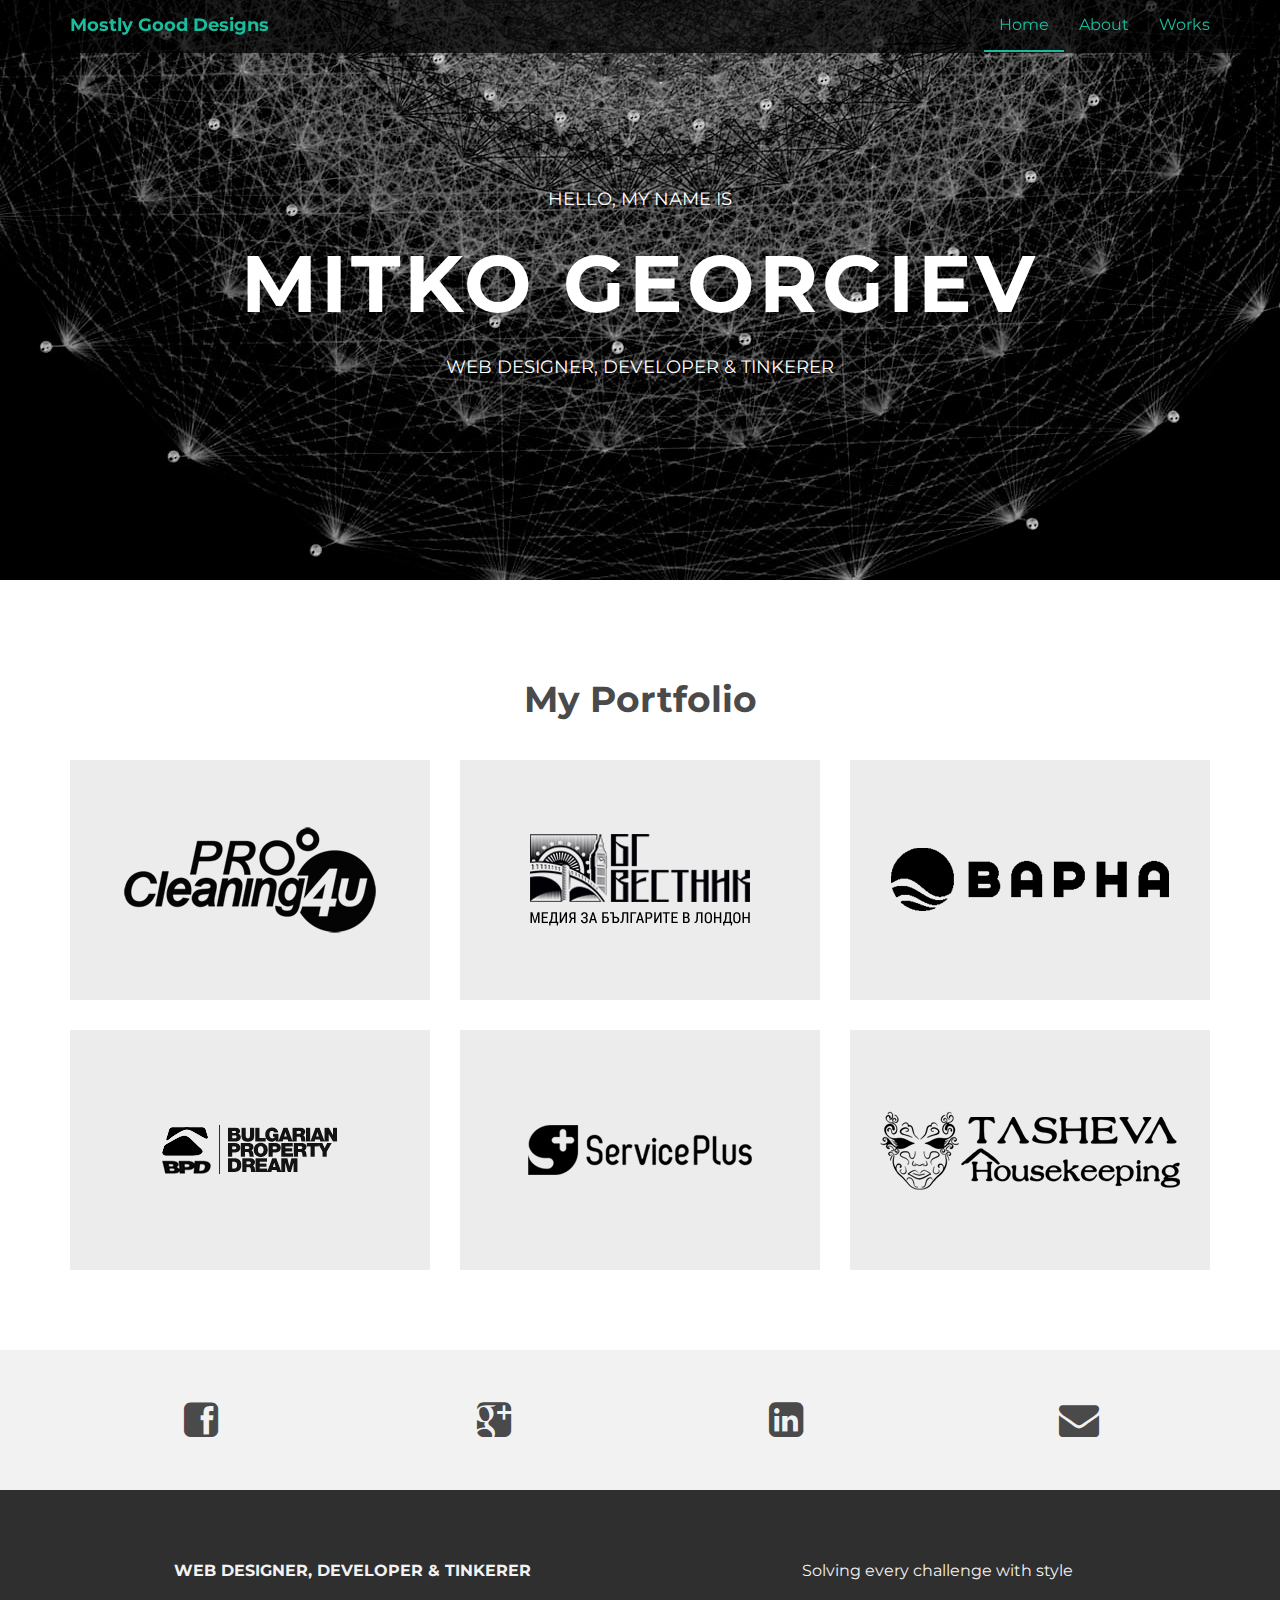
<file: portfolio/index.html>
<!DOCTYPE html>
<html lang="en">
  <head>
    <meta charset="utf-8">
    <meta http-equiv="X-UA-Compatible" content="IE=edge">
    <meta name="viewport" content="width=device-width, initial-scale=1">
    <meta name="description" content="">
    <meta name="author" content="">
    <link rel="shortcut icon" href="assets/ico/favicon.ico">

    <title>Mostly Good Designs - web design and development since 2011</title>

    <!-- Bootstrap core CSS -->
    <link href="assets/css/bootstrap.css" rel="stylesheet">

    <!-- Custom styles for this template -->
    <link href="assets/css/custom.css" rel="stylesheet">
    <link href="assets/css/font-awesome.min.css" rel="stylesheet">

    <!-- Just for debugging purposes. Don't actually copy this line! -->
    <!--[if lt IE 9]><script src="../../assets/js/ie8-responsive-file-warning.js"></script><![endif]-->

    <!-- HTML5 shim and Respond.js IE8 support of HTML5 elements and media queries -->
    <!--[if lt IE 9]>
      <script src="https://oss.maxcdn.com/libs/html5shiv/3.7.0/html5shiv.js"></script>
      <script src="https://oss.maxcdn.com/libs/respond.js/1.4.2/respond.min.js"></script>
    <![endif]-->
  </head>

  <body>

    <!-- Static navbar -->
    <div class="navbar navbar-default navbar-fixed-top" role="navigation">
      <div class="container">
        <div class="navbar-header">
          <button type="button" class="navbar-toggle" data-toggle="collapse" data-target=".navbar-collapse">
            <span class="sr-only">Toggle navigation</span>
            <span class="icon-bar"></span>
            <span class="icon-bar"></span>
            <span class="icon-bar"></span>
          </button>
          <a class="navbar-brand" href="index.html">Mostly Good Designs</a>
        </div>
        <div class="navbar-collapse collapse">
          <ul class="nav navbar-nav navbar-right">
            <li class="active"><a href="index.html">Home</a></li>
            <li><a href="about.html">About</a></li>
            <li><a href="#works">Works</a></li>
          </ul>
        </div><!--/.nav-collapse -->
      </div>
    </div>


	<div id="headerwrap">
	    <div class="container">
			<div class="row">
				<div class="col-lg-12 text-center">
					<h4>HELLO, MY NAME IS</h4>
					<h1>MITKO GEORGIEV</h1>
					<h4>WEB DESIGNER, DEVELOPER & TINKERER</h4>
				</div>
			</div><! --/row -->
	    </div> <!-- /container -->
	</div><! --/headerwrap -->
	
	<section id="works"></section>
	<div class="container">
		<div class="row centered mt mb">
			<h1>My Portfolio</h1>
			
			<div class="col-lg-4 col-md-4 col-sm-4 gallery">
				<a href="procleaning.html"><img src="assets/img/portfolio/folio01.png" class="img-responsive"></a>
			</div>
      <div class="col-lg-4 col-md-4 col-sm-4 gallery">
        <a href="bgvestnik.html"><img src="assets/img/portfolio/folio02.png" class="img-responsive"></a>
      </div>
      <div class="col-lg-4 col-md-4 col-sm-4 gallery">
        <a href="ovarna.html"><img src="assets/img/portfolio/folio03.png" class="img-responsive"></a>
      </div>
			<div class="col-lg-4 col-md-4 col-sm-4 gallery">
				<a href="bpd.html"><img src="assets/img/portfolio/folio04.png" class="img-responsive"></a>
			</div>
			<div class="col-lg-4 col-md-4 col-sm-4 gallery">
				<a href="serviceplus.html"><img src="assets/img/portfolio/folio05.png" class="img-responsive"></a>
			</div>
			<div class="col-lg-4 col-md-4 col-sm-4 gallery">
				<a href="tasheva.html"><img src="assets/img/portfolio/folio06.png" class="img-responsive"></a>
			</div>
		</div><! --/row -->
	</div><! --/container -->
	
	<div id="social">
		<div class="container">
			<div class="row centered">
				<div class="col-lg-3">
					<a href="https://www.facebook.com/maledicted"><i class="fa fa-facebook-square"></i></a>
				</div>
				<div class="col-lg-3">
					<a href="https://plus.google.com/u/0/108234204736282211368"><i class="fa fa-google-plus-square"></i></a>
				</div>
				<div class="col-lg-3">
					<a href="http://bg.linkedin.com/in/omnichronous"><i class="fa fa-linkedin-square"></i></a>
				</div>
				<div class="col-lg-3">
					<a href="email:omnichronous@gmail.com"><i class="fa fa-envelope"></i></a>
				</div>
			
			</div><! --/row -->
		</div><! --/container -->
	</div><! --/social -->

	<div id="footerwrap">
		<div class="container">
			<div class="row centered">
				<div class="col-lg-6">
					<p><b>WEB DESIGNER, DEVELOPER & TINKERER</b></p>
				</div>
			
				<div class="col-lg-6">
					<p>Solving every challenge with style</p>
				</div>
			</div>
		</div>
	</div><! --/footerwrap -->
	


    <!-- Bootstrap core JavaScript
    ================================================== -->
    <!-- Placed at the end of the document so the pages load faster -->
    <script src="https://ajax.googleapis.com/ajax/libs/jquery/1.11.0/jquery.min.js"></script>
    <script src="assets/js/bootstrap.min.js"></script>
  </body>
</html>
</file>
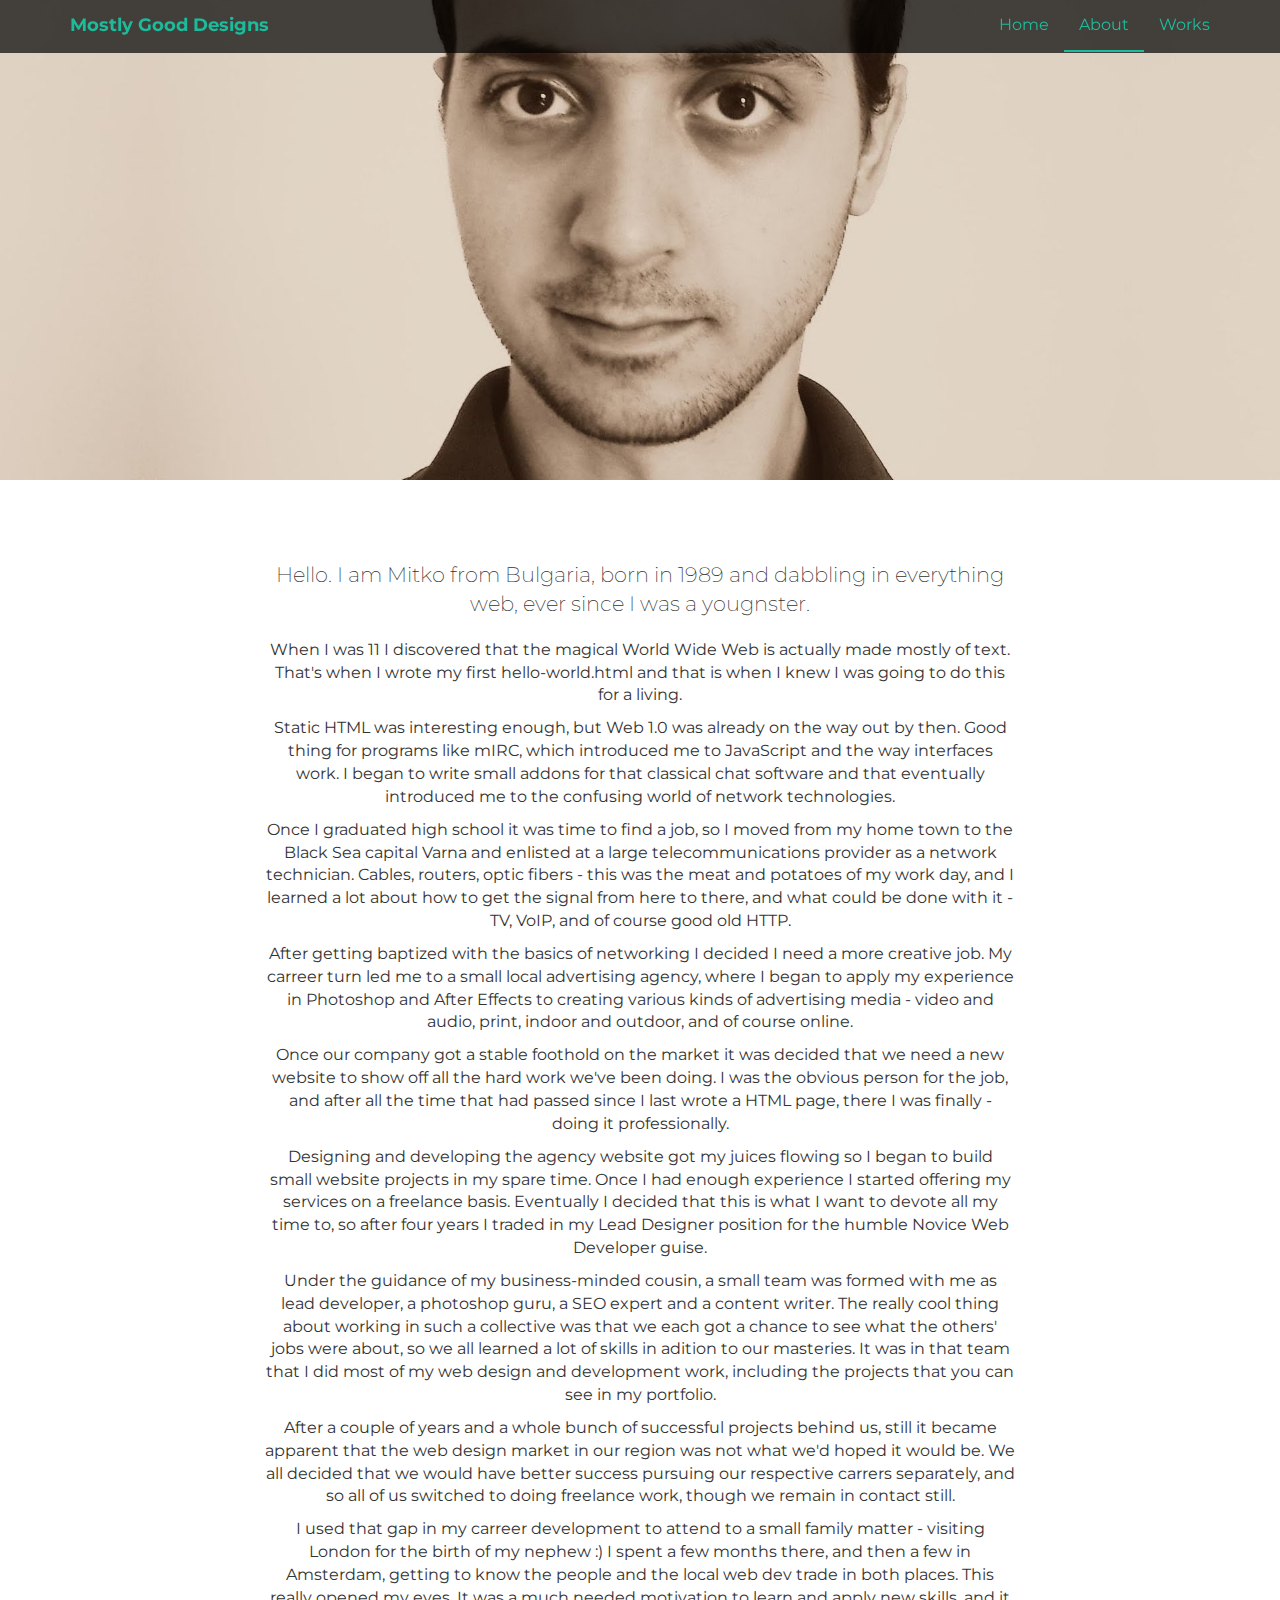
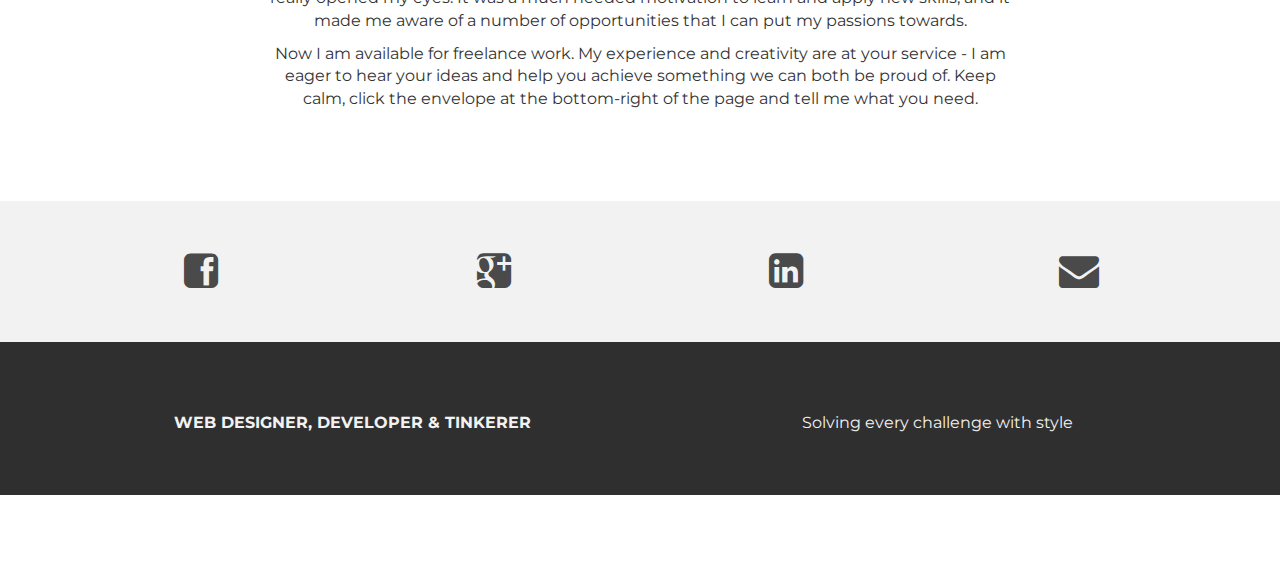
<file: about.html>
<!DOCTYPE html>
<html lang="en">
  <head>
    <meta charset="utf-8">
    <meta http-equiv="X-UA-Compatible" content="IE=edge">
    <meta name="viewport" content="width=device-width, initial-scale=1">
    <meta name="description" content="">
    <meta name="author" content="">
    <link rel="shortcut icon" href="assets/ico/favicon.ico">

    <title>Mitko Georgiev - Mostly Good Designs</title>

    <!-- Bootstrap core CSS -->
    <link href="assets/css/bootstrap.css" rel="stylesheet">

    <!-- Custom styles for this template -->
    <link href="assets/css/custom.css" rel="stylesheet">
    <link href="assets/css/font-awesome.min.css" rel="stylesheet">

    <!-- Just for debugging purposes. Don't actually copy this line! -->
    <!--[if lt IE 9]><script src="../../assets/js/ie8-responsive-file-warning.js"></script><![endif]-->

    <!-- HTML5 shim and Respond.js IE8 support of HTML5 elements and media queries -->
    <!--[if lt IE 9]>
      <script src="https://oss.maxcdn.com/libs/html5shiv/3.7.0/html5shiv.js"></script>
      <script src="https://oss.maxcdn.com/libs/respond.js/1.4.2/respond.min.js"></script>
    <![endif]-->
  </head>

  <body>

    <!-- Static navbar -->
    <div class="navbar navbar-default navbar-fixed-top" role="navigation">
      <div class="container">
        <div class="navbar-header">
          <button type="button" class="navbar-toggle" data-toggle="collapse" data-target=".navbar-collapse">
            <span class="sr-only">Toggle navigation</span>
            <span class="icon-bar"></span>
            <span class="icon-bar"></span>
            <span class="icon-bar"></span>
          </button>
          <a class="navbar-brand" href="index.html">Mostly Good Designs</a>
        </div>
        <div class="navbar-collapse collapse">
          <ul class="nav navbar-nav navbar-right">
            <li><a href="index.html">Home</a></li>
            <li class="active"><a href="about.html">About</a></li>
            <li><a href="index.html#works">Works</a></li>
          </ul>
        </div><!--/.nav-collapse -->
      </div>
    </div>


	<div id="aboutwrap">
	    <div class="container">
			<div class="row">
				<div class="col-lg-12 text-center">
				</div>
			</div><! --/row -->
	    </div> <!-- /container -->
	</div><! --/aboutwrap -->
	
	<div class="container">
		<div class="row centered mt mb">
			<div class="col-lg-8 col-lg-offset-2">
				<!-- <h2>MY JOURNEY THROUGH THE TRADE</h2> -->
				<p class="lead">Hello. I am Mitko from Bulgaria, born in 1989 and dabbling in everything web, ever since I was a yougnster.</p>

        <p>When I was 11 I discovered that the magical World Wide Web is actually made mostly of text. That's when I wrote my first hello-world.html and that is when I knew I was going to do this for a living.</p>

        <p>Static HTML was interesting enough, but Web 1.0 was already on the way out by then. Good thing for programs like mIRC, which introduced me to JavaScript and the way interfaces work. I began to write small addons for that classical chat software and that eventually introduced me to the confusing world of network technologies.</p>

        <p>Once I graduated high school it was time to find a job, so I moved from my home town to the Black Sea capital Varna and enlisted at a large telecommunications provider as a network technician. Cables, routers, optic fibers - this was the meat and potatoes of my work day, and I learned a lot about how to get the signal from here to there, and what could be done with it - TV, VoIP, and of course good old HTTP.</p>

        <p>After getting baptized with the basics of networking I decided I need a more creative job. My carreer turn led me to a small local advertising agency, where I began to apply my experience in Photoshop and After Effects to creating various kinds of advertising media - video and audio, print, indoor and outdoor, and of course online.</p>

        <p>Once our company got a stable foothold on the market it was decided that we need a new website to show off all the hard work we've been doing. I was the obvious person for the job, and after all the time that had passed since I last wrote a HTML page, there I was finally - doing it professionally.</p>

        <p>Designing and developing the agency website got my juices flowing so I began to build small website projects in my spare time. Once I had enough experience I started offering my services on a freelance basis. Eventually I decided that this is what I want to devote all my time to, so after four years I traded in my Lead Designer position for the humble Novice Web Developer guise.</p>

        <p>Under the guidance of my business-minded cousin, a small team was formed with me as lead developer, a photoshop guru, a SEO expert and a content writer. The really cool thing about working in such a collective was that we each got a chance to see what the others' jobs were about, so we all learned a lot of skills in adition to our masteries. It was in that team that I did most of my web design and development work, including the projects that you can see in my portfolio.</p>

        <p>After a couple of years and a whole bunch of successful projects behind us, still it became apparent that the web design market in our region was not what we'd hoped it would be. We all decided that we would have better success pursuing our respective carrers separately, and so all of us switched to doing freelance work, though we remain in contact still.</p>

        <p>I used that gap in my carreer development to attend to a small family matter - visiting London for the birth of my nephew :) I spent a few months there, and then a few in Amsterdam, getting to know the people and the local web dev trade in both places. This really opened my eyes. It was a much needed motivation to learn and apply new skills, and it made me aware of a number of opportunities that I can put my passions towards.</p>

        <p>Now I am available for freelance work. My experience and creativity are at your service - I am eager to hear your ideas and help you achieve something we can both be proud of. Keep calm, click the envelope at the bottom-right of the page and tell me what you need.</p>
			</div>

		</div><! --/row -->
	</div><! --/container -->
	
  <div id="social">
    <div class="container">
      <div class="row centered">
        <div class="col-lg-3">
          <a href="https://www.facebook.com/maledicted"><i class="fa fa-facebook-square"></i></a>
        </div>
        <div class="col-lg-3">
          <a href="https://plus.google.com/u/0/108234204736282211368"><i class="fa fa-google-plus-square"></i></a>
        </div>
        <div class="col-lg-3">
          <a href="http://bg.linkedin.com/in/omnichronous"><i class="fa fa-linkedin-square"></i></a>
        </div>
        <div class="col-lg-3">
          <a href="email:omnichronous@gmail.com"><i class="fa fa-envelope"></i></a>
        </div>
      
      </div><! --/row -->
    </div><! --/container -->
  </div><! --/social -->

  <div id="footerwrap">
    <div class="container">
      <div class="row centered">
        <div class="col-lg-6">
          <p><b>WEB DESIGNER, DEVELOPER & TINKERER</b></p>
        </div>
      
        <div class="col-lg-6">
          <p>Solving every challenge with style</p>
        </div>
      </div>
    </div>
  </div><! --/footerwrap -->
	


    <!-- Bootstrap core JavaScript
    ================================================== -->
    <!-- Placed at the end of the document so the pages load faster -->
    <script src="https://ajax.googleapis.com/ajax/libs/jquery/1.11.0/jquery.min.js"></script>
    <script src="assets/js/bootstrap.min.js"></script>
  </body>
</html>
</file>
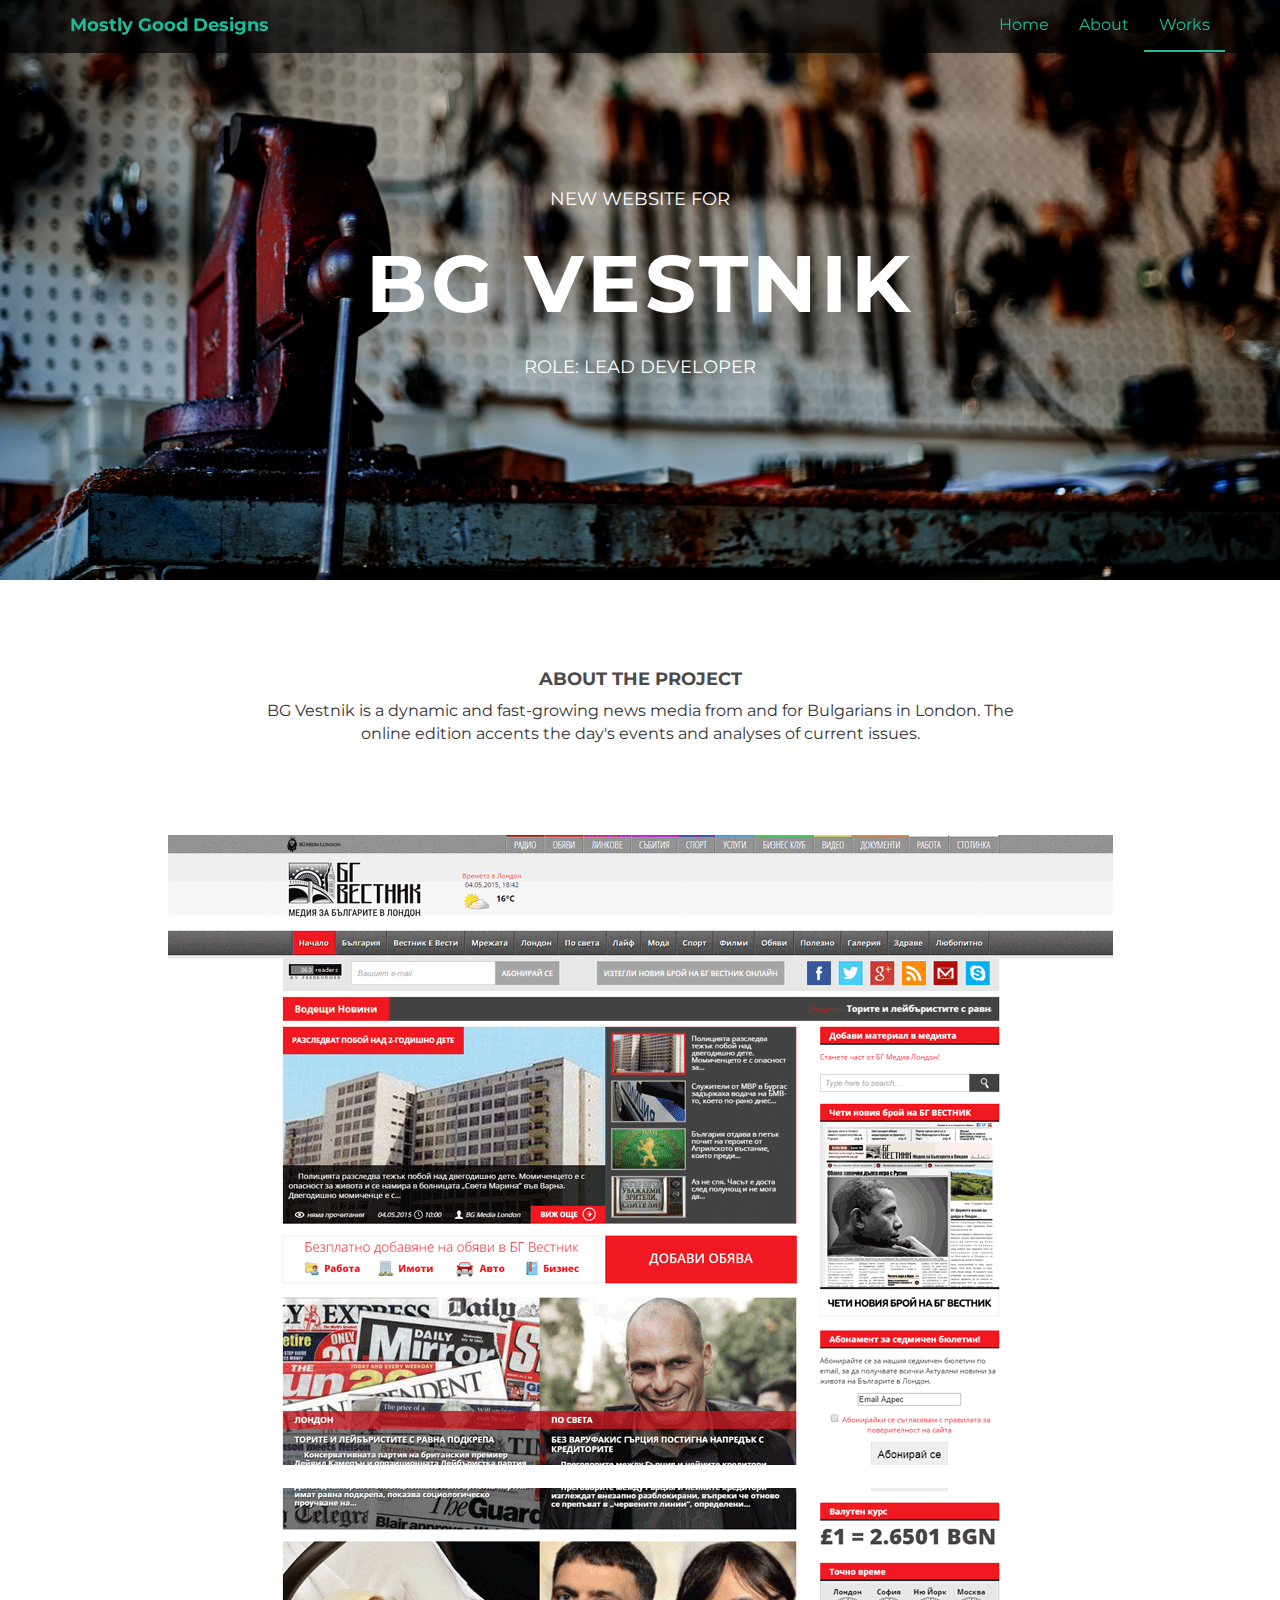
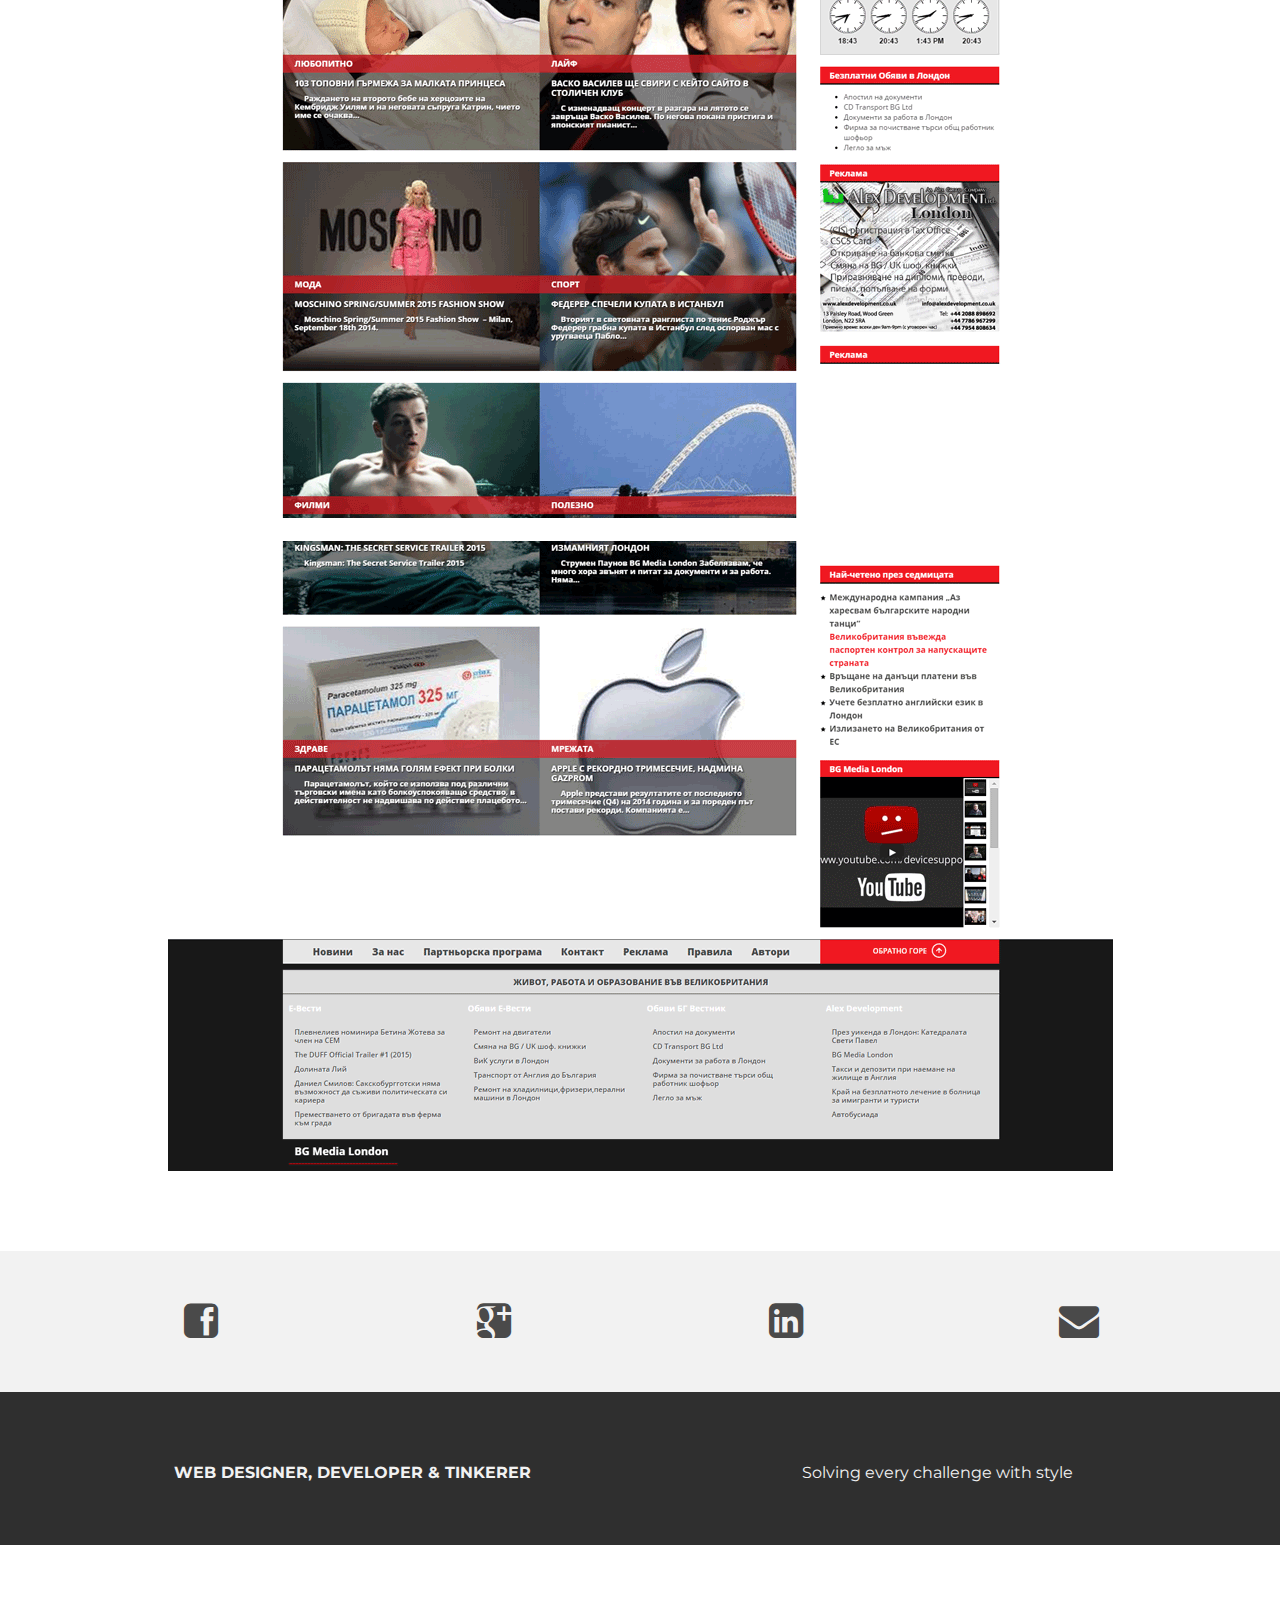
<file: bgvestnik.html>
<!DOCTYPE html>
<html lang="en">
  <head>
    <meta charset="utf-8">
    <meta http-equiv="X-UA-Compatible" content="IE=edge">
    <meta name="viewport" content="width=device-width, initial-scale=1">
    <meta name="description" content="">
    <meta name="author" content="">
    <link rel="shortcut icon" href="assets/ico/favicon.ico">

    <title>BG Vestnik - Mostly Good Designs / Portfolio</title>

    <!-- Bootstrap core CSS -->
    <link href="assets/css/bootstrap.css" rel="stylesheet">

    <!-- Custom styles for this template -->
    <link href="assets/css/custom.css" rel="stylesheet">
    <link href="assets/css/font-awesome.min.css" rel="stylesheet">

    <!-- Just for debugging purposes. Don't actually copy this line! -->
    <!--[if lt IE 9]><script src="../../assets/js/ie8-responsive-file-warning.js"></script><![endif]-->

    <!-- HTML5 shim and Respond.js IE8 support of HTML5 elements and media queries -->
    <!--[if lt IE 9]>
      <script src="https://oss.maxcdn.com/libs/html5shiv/3.7.0/html5shiv.js"></script>
      <script src="https://oss.maxcdn.com/libs/respond.js/1.4.2/respond.min.js"></script>
    <![endif]-->
  </head>

  <body>

    <!-- Static navbar -->
    <div class="navbar navbar-default navbar-fixed-top" role="navigation">
      <div class="container">
        <div class="navbar-header">
          <button type="button" class="navbar-toggle" data-toggle="collapse" data-target=".navbar-collapse">
            <span class="sr-only">Toggle navigation</span>
            <span class="icon-bar"></span>
            <span class="icon-bar"></span>
            <span class="icon-bar"></span>
          </button>
          <a class="navbar-brand" href="index.html">Mostly Good Designs</a>
        </div>
        <div class="navbar-collapse collapse">
          <ul class="nav navbar-nav navbar-right">
            <li><a href="index.html">Home</a></li>
            <li><a href="about.html">About</a></li>
            <li class="active"><a href="index.html#works">Works</a></li>
          </ul>
        </div><!--/.nav-collapse -->
      </div>
    </div>


	<div id="workwrap">
	    <div class="container">
			<div class="row">
				<div class="col-lg-12 text-center">
					<h4>NEW WEBSITE FOR</h4>
					<h1>BG VESTNIK</h1>
					<h4>ROLE: LEAD DEVELOPER</h4>
				</div>
			</div><! --/row -->
	    </div> <!-- /container -->
	</div><! --/workwrap -->
	
	<section id="works"></section>
	<div class="container">
		<div class="row centered mt mb">
			<div class="col-lg-8 col-lg-offset-2">
				<h4>ABOUT THE PROJECT</h4>
				<p>BG Vestnik is a dynamic and fast-growing news media from and for Bulgarians in London. The online edition accents the day's events and analyses of current issues.</p>
			</div>
			<div class="col-lg-10 col-lg-offset-1 mt">
				<img class="img-responsive" src="assets/img/portfolio/bg-vestnik/BG-Vestnik-01.png">
        <br>
        <img class="img-responsive" src="assets/img/portfolio/bg-vestnik/BG-Vestnik-02.png">
				<br>
				<img class="img-responsive" src="assets/img/portfolio/bg-vestnik/BG-Vestnik-03.png">
			</div>

		</div><! --/row -->
	</div><! --/container -->
	
  <div id="social">
    <div class="container">
      <div class="row centered">
        <div class="col-lg-3">
          <a href="https://www.facebook.com/maledicted"><i class="fa fa-facebook-square"></i></a>
        </div>
        <div class="col-lg-3">
          <a href="https://plus.google.com/u/0/108234204736282211368"><i class="fa fa-google-plus-square"></i></a>
        </div>
        <div class="col-lg-3">
          <a href="http://bg.linkedin.com/in/omnichronous"><i class="fa fa-linkedin-square"></i></a>
        </div>
        <div class="col-lg-3">
          <a href="email:omnichronous@gmail.com"><i class="fa fa-envelope"></i></a>
        </div>
      
      </div><! --/row -->
    </div><! --/container -->
  </div><! --/social -->

  <div id="footerwrap">
    <div class="container">
      <div class="row centered">
        <div class="col-lg-6">
          <p><b>WEB DESIGNER, DEVELOPER & TINKERER</b></p>
        </div>
      
        <div class="col-lg-6">
          <p>Solving every challenge with style</p>
        </div>
      </div>
    </div>
  </div><! --/footerwrap -->
	


    <!-- Bootstrap core JavaScript
    ================================================== -->
    <!-- Placed at the end of the document so the pages load faster -->
    <script src="https://ajax.googleapis.com/ajax/libs/jquery/1.11.0/jquery.min.js"></script>
    <script src="assets/js/bootstrap.min.js"></script>
  </body>
</html>
</file>
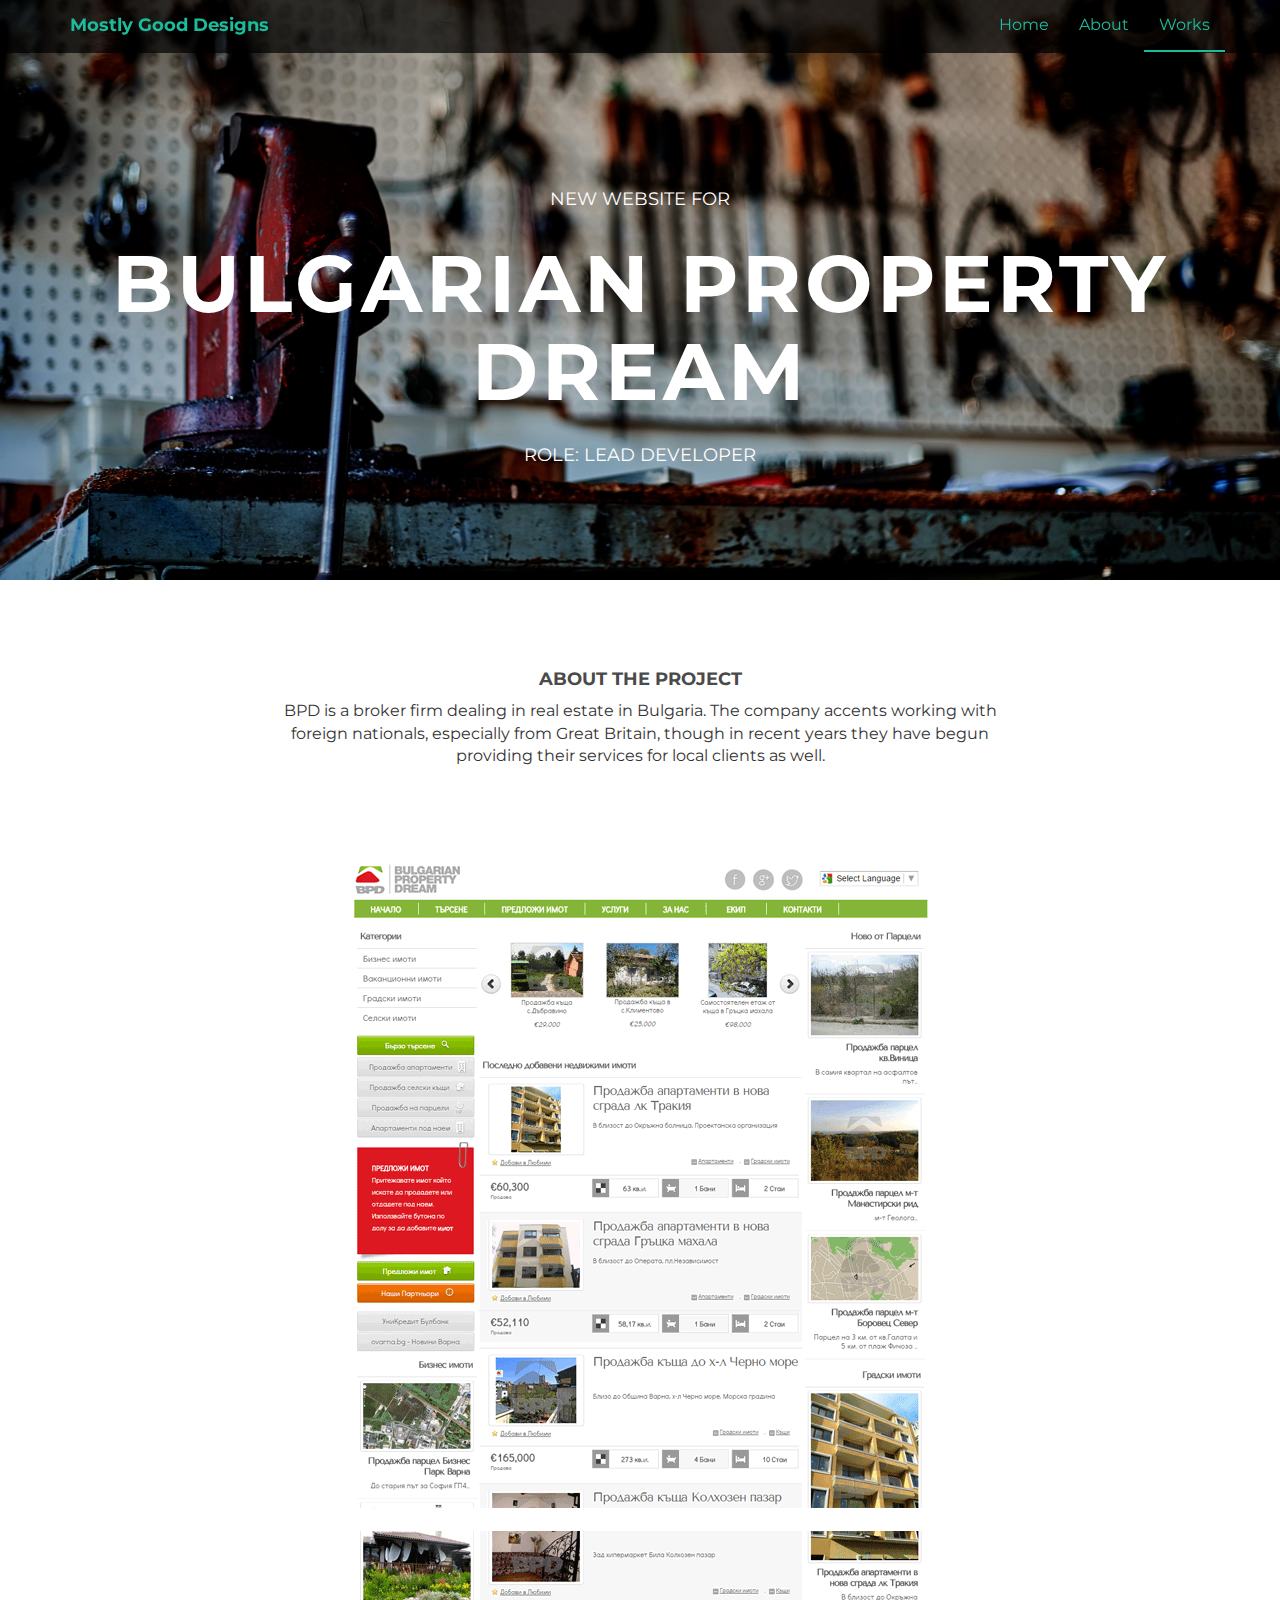
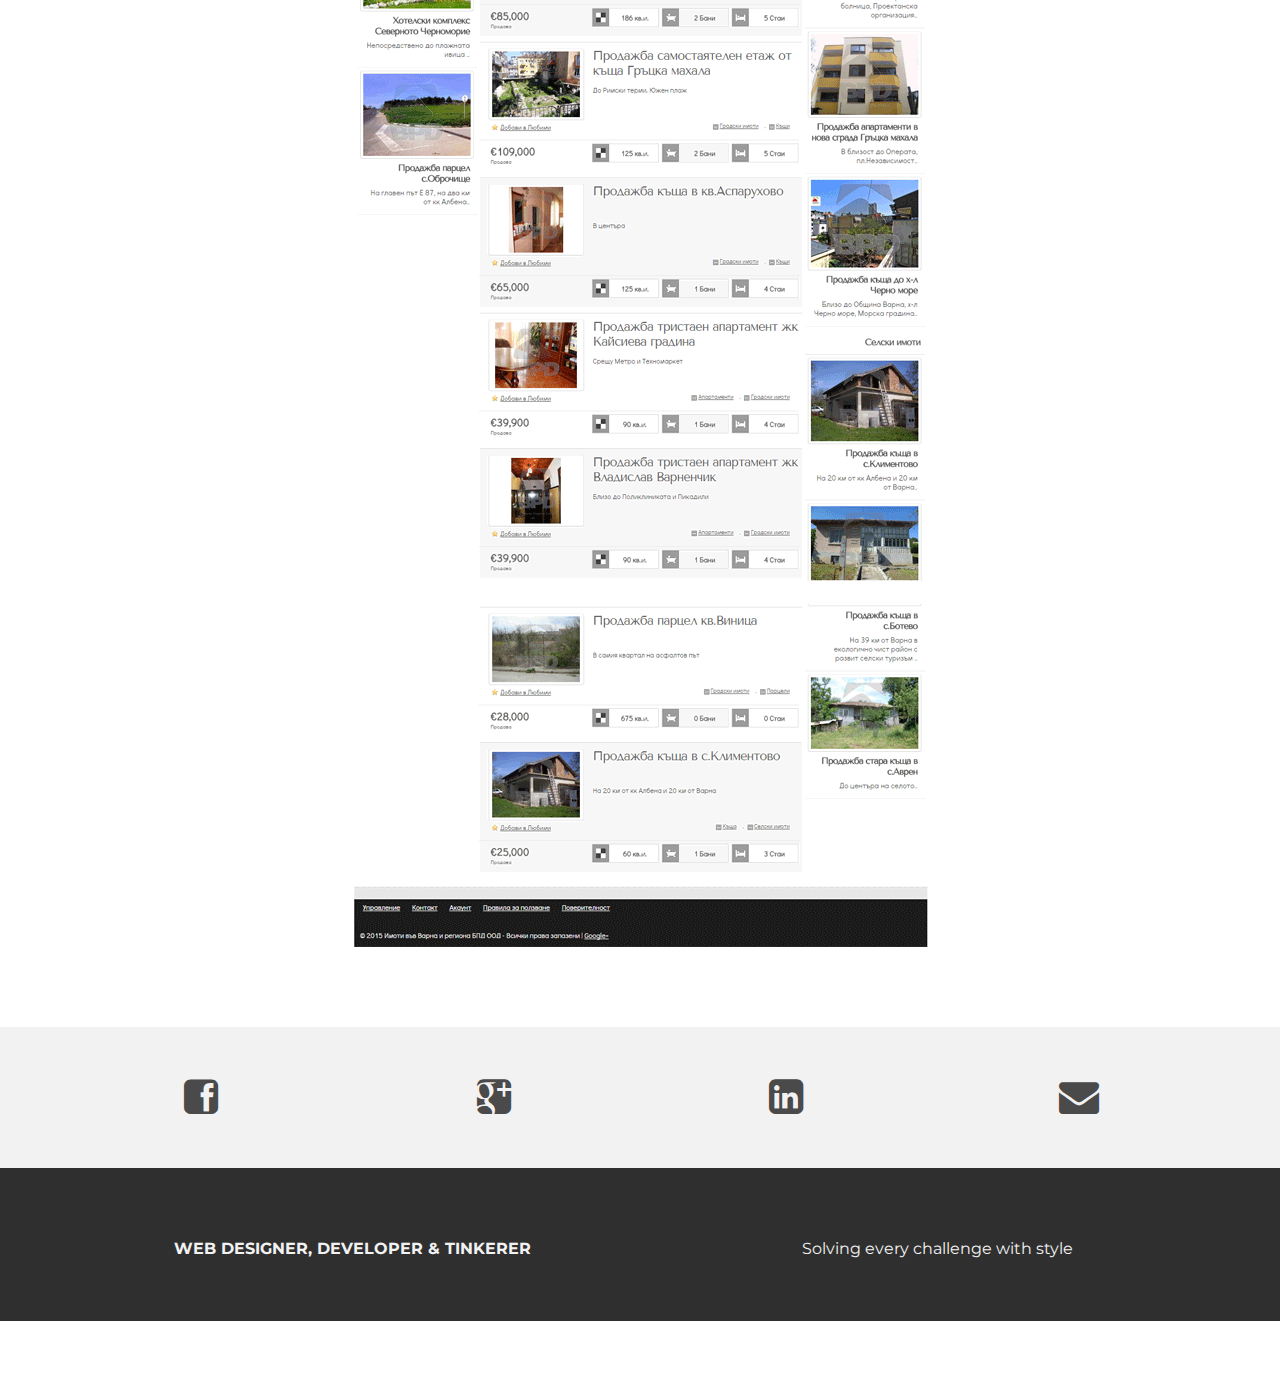
<file: bpd.html>
<!DOCTYPE html>
<html lang="en">
  <head>
    <meta charset="utf-8">
    <meta http-equiv="X-UA-Compatible" content="IE=edge">
    <meta name="viewport" content="width=device-width, initial-scale=1">
    <meta name="description" content="">
    <meta name="author" content="">
    <link rel="shortcut icon" href="assets/ico/favicon.ico">

    <title>Bulgarian Property Dream - Mostly Good Designs / Portfolio</title>

    <!-- Bootstrap core CSS -->
    <link href="assets/css/bootstrap.css" rel="stylesheet">

    <!-- Custom styles for this template -->
    <link href="assets/css/custom.css" rel="stylesheet">
    <link href="assets/css/font-awesome.min.css" rel="stylesheet">

    <!-- Just for debugging purposes. Don't actually copy this line! -->
    <!--[if lt IE 9]><script src="../../assets/js/ie8-responsive-file-warning.js"></script><![endif]-->

    <!-- HTML5 shim and Respond.js IE8 support of HTML5 elements and media queries -->
    <!--[if lt IE 9]>
      <script src="https://oss.maxcdn.com/libs/html5shiv/3.7.0/html5shiv.js"></script>
      <script src="https://oss.maxcdn.com/libs/respond.js/1.4.2/respond.min.js"></script>
    <![endif]-->
  </head>

  <body>

    <!-- Static navbar -->
    <div class="navbar navbar-default navbar-fixed-top" role="navigation">
      <div class="container">
        <div class="navbar-header">
          <button type="button" class="navbar-toggle" data-toggle="collapse" data-target=".navbar-collapse">
            <span class="sr-only">Toggle navigation</span>
            <span class="icon-bar"></span>
            <span class="icon-bar"></span>
            <span class="icon-bar"></span>
          </button>
          <a class="navbar-brand" href="index.html">Mostly Good Designs</a>
        </div>
        <div class="navbar-collapse collapse">
          <ul class="nav navbar-nav navbar-right">
            <li><a href="index.html">Home</a></li>
            <li><a href="about.html">About</a></li>
            <li class="active"><a href="index.html#works">Works</a></li>
          </ul>
        </div><!--/.nav-collapse -->
      </div>
    </div>


	<div id="workwrap">
	    <div class="container">
			<div class="row">
				<div class="col-lg-12 text-center">
					<h4>NEW WEBSITE FOR</h4>
					<h1>BULGARIAN PROPERTY DREAM</h1>
					<h4>ROLE: LEAD DEVELOPER</h4>
				</div>
			</div><! --/row -->
	    </div> <!-- /container -->
	</div><! --/workwrap -->
	
	<section id="works"></section>
	<div class="container">
		<div class="row centered mt mb">
			<div class="col-lg-8 col-lg-offset-2">
				<h4>ABOUT THE PROJECT</h4>
        <p>BPD is a broker firm dealing in real estate in Bulgaria. The company accents working with foreign nationals, especially from Great Britain, though in recent years they have begun providing their services for local clients as well.</p>
			</div>
			<div class="col-lg-10 col-lg-offset-1 mt">
				<img class="img-responsive" src="assets/img/portfolio/bpd/bpd-01.png">
        <br>
        <img class="img-responsive" src="assets/img/portfolio/bpd/bpd-02.png">
        <br>
        <img class="img-responsive" src="assets/img/portfolio/bpd/bpd-03.png">
			</div>

		</div><! --/row -->
	</div><! --/container -->
	
  <div id="social">
    <div class="container">
      <div class="row centered">
        <div class="col-lg-3">
          <a href="https://www.facebook.com/maledicted"><i class="fa fa-facebook-square"></i></a>
        </div>
        <div class="col-lg-3">
          <a href="https://plus.google.com/u/0/108234204736282211368"><i class="fa fa-google-plus-square"></i></a>
        </div>
        <div class="col-lg-3">
          <a href="http://bg.linkedin.com/in/omnichronous"><i class="fa fa-linkedin-square"></i></a>
        </div>
        <div class="col-lg-3">
          <a href="email:omnichronous@gmail.com"><i class="fa fa-envelope"></i></a>
        </div>
      
      </div><! --/row -->
    </div><! --/container -->
  </div><! --/social -->

  <div id="footerwrap">
    <div class="container">
      <div class="row centered">
        <div class="col-lg-6">
          <p><b>WEB DESIGNER, DEVELOPER & TINKERER</b></p>
        </div>
      
        <div class="col-lg-6">
          <p>Solving every challenge with style</p>
        </div>
      </div>
    </div>
  </div><! --/footerwrap -->
	


    <!-- Bootstrap core JavaScript
    ================================================== -->
    <!-- Placed at the end of the document so the pages load faster -->
    <script src="https://ajax.googleapis.com/ajax/libs/jquery/1.11.0/jquery.min.js"></script>
    <script src="assets/js/bootstrap.min.js"></script>
  </body>
</html>
</file>
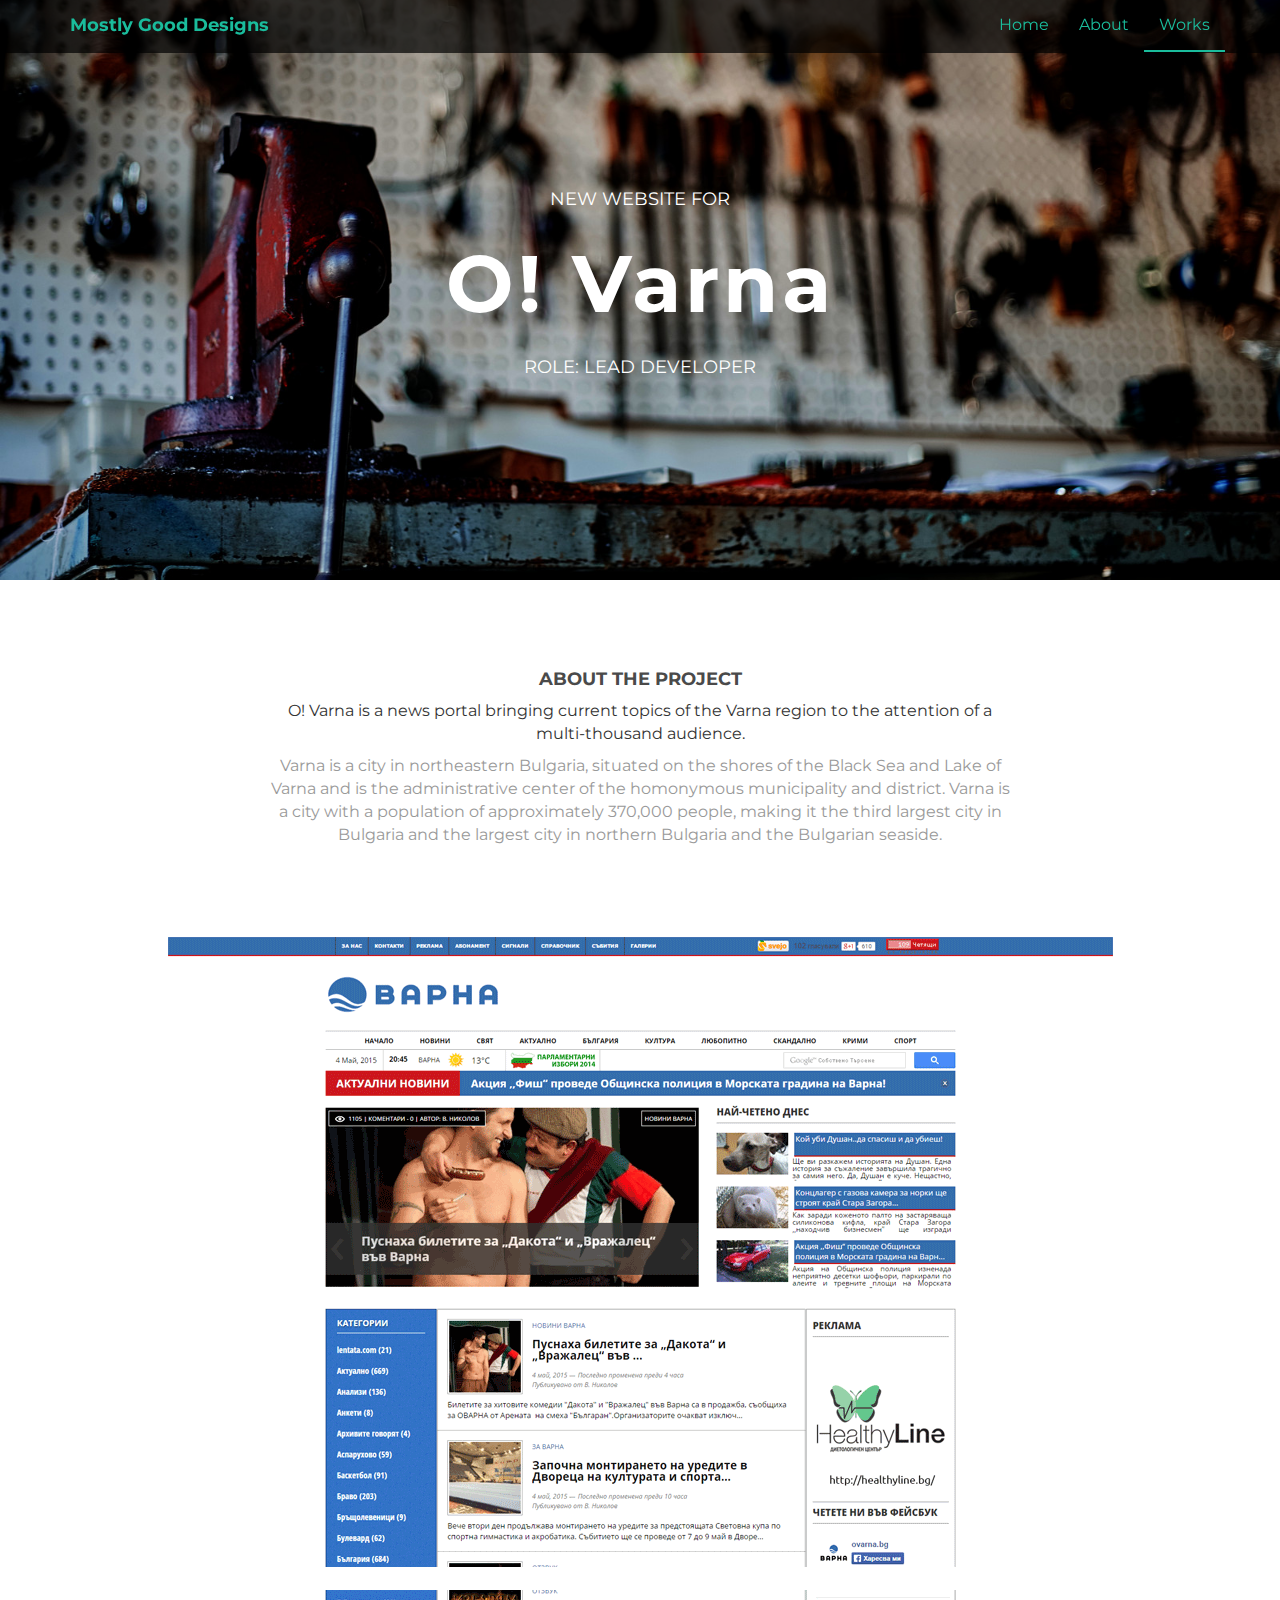
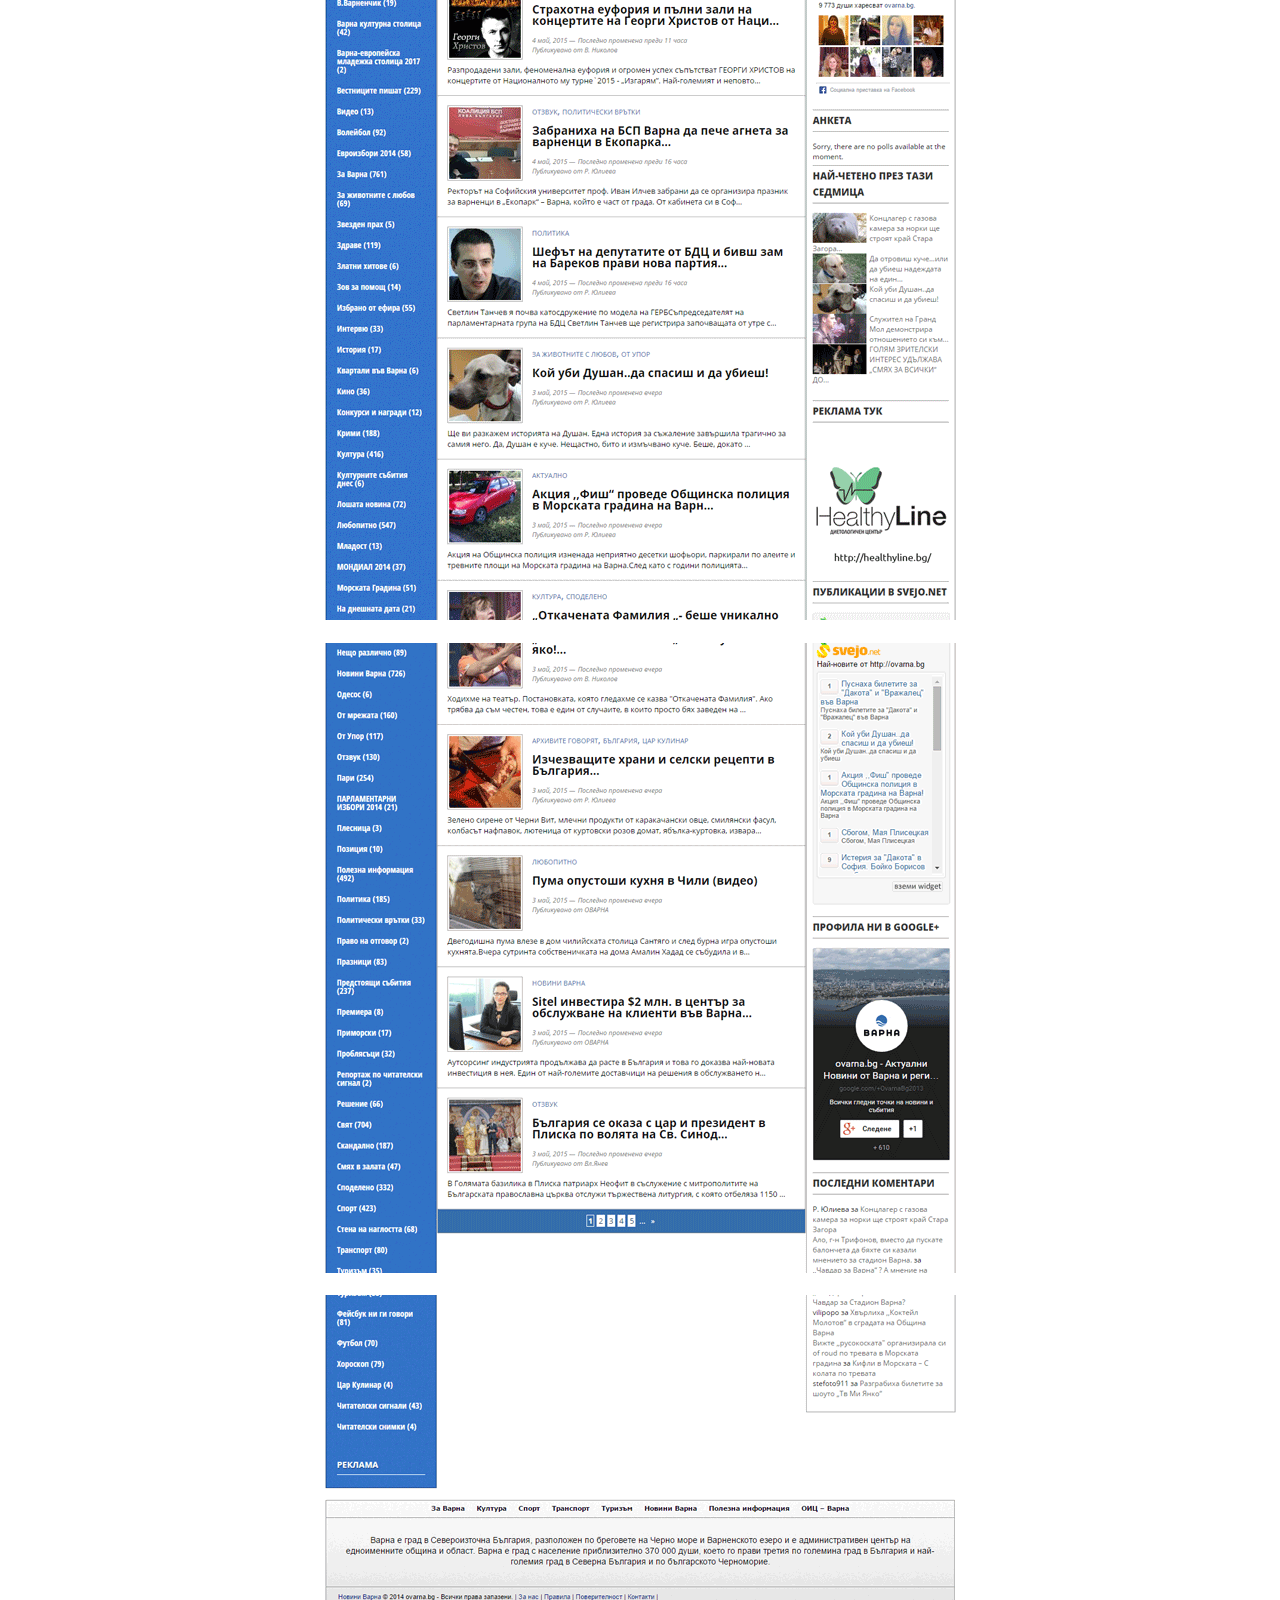
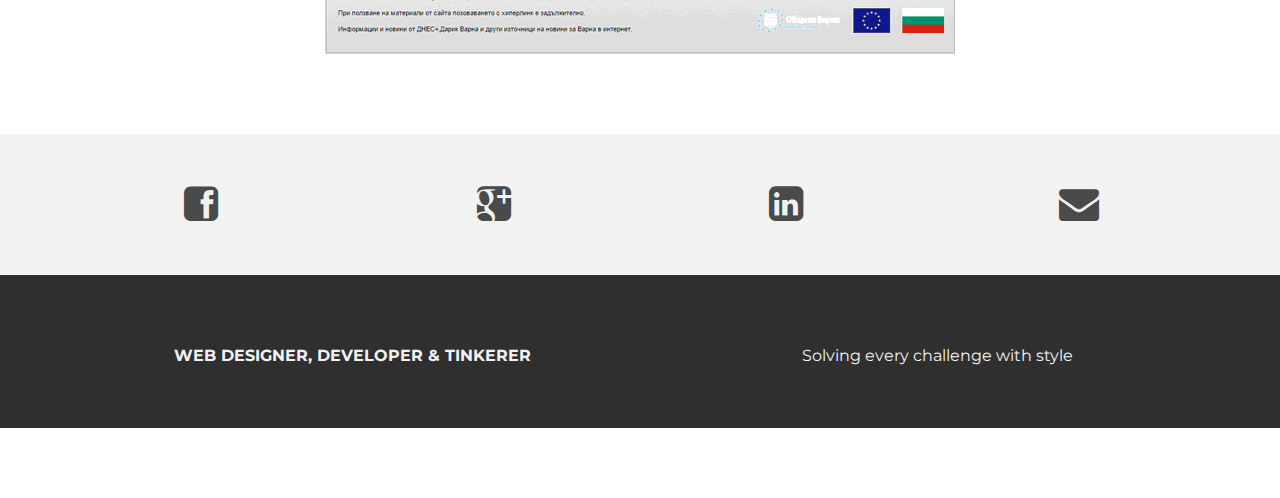
<file: ovarna.html>
<!DOCTYPE html>
<html lang="en">
  <head>
    <meta charset="utf-8">
    <meta http-equiv="X-UA-Compatible" content="IE=edge">
    <meta name="viewport" content="width=device-width, initial-scale=1">
    <meta name="description" content="">
    <meta name="author" content="">
    <link rel="shortcut icon" href="assets/ico/favicon.ico">

    <title>O! Varna - Mostly Good Designs / Portfolio</title>

    <!-- Bootstrap core CSS -->
    <link href="assets/css/bootstrap.css" rel="stylesheet">

    <!-- Custom styles for this template -->
    <link href="assets/css/custom.css" rel="stylesheet">
    <link href="assets/css/font-awesome.min.css" rel="stylesheet">

    <!-- Just for debugging purposes. Don't actually copy this line! -->
    <!--[if lt IE 9]><script src="../../assets/js/ie8-responsive-file-warning.js"></script><![endif]-->

    <!-- HTML5 shim and Respond.js IE8 support of HTML5 elements and media queries -->
    <!--[if lt IE 9]>
      <script src="https://oss.maxcdn.com/libs/html5shiv/3.7.0/html5shiv.js"></script>
      <script src="https://oss.maxcdn.com/libs/respond.js/1.4.2/respond.min.js"></script>
    <![endif]-->
  </head>

  <body>

    <!-- Static navbar -->
    <div class="navbar navbar-default navbar-fixed-top" role="navigation">
      <div class="container">
        <div class="navbar-header">
          <button type="button" class="navbar-toggle" data-toggle="collapse" data-target=".navbar-collapse">
            <span class="sr-only">Toggle navigation</span>
            <span class="icon-bar"></span>
            <span class="icon-bar"></span>
            <span class="icon-bar"></span>
          </button>
          <a class="navbar-brand" href="index.html">Mostly Good Designs</a>
        </div>
        <div class="navbar-collapse collapse">
          <ul class="nav navbar-nav navbar-right">
            <li><a href="index.html">Home</a></li>
            <li><a href="about.html">About</a></li>
            <li class="active"><a href="index.html#works">Works</a></li>
          </ul>
        </div><!--/.nav-collapse -->
      </div>
    </div>


	<div id="workwrap">
	    <div class="container">
			<div class="row">
				<div class="col-lg-12 text-center">
					<h4>NEW WEBSITE FOR</h4>
					<h1>O! Varna</h1>
					<h4>ROLE: LEAD DEVELOPER</h4>
				</div>
			</div><! --/row -->
	    </div> <!-- /container -->
	</div><! --/workwrap -->
	
	<section id="works"></section>
	<div class="container">
		<div class="row centered mt mb">
			<div class="col-lg-8 col-lg-offset-2">
				<h4>ABOUT THE PROJECT</h4>
        <p>O! Varna is a news portal bringing current topics of the Varna region to the attention of a multi-thousand audience.</p>
				<p class="text-muted">Varna is a city in northeastern Bulgaria, situated on the shores of the Black Sea and Lake of Varna and is the administrative center of the homonymous municipality and district. Varna is a city with a population of approximately 370,000 people, making it the third largest city in Bulgaria and the largest city in northern Bulgaria and the Bulgarian seaside.</p>
			</div>
			<div class="col-lg-10 col-lg-offset-1 mt">
				<img class="img-responsive" src="assets/img/portfolio/o-varna/ovarna-01.png">
        <br>
        <img class="img-responsive" src="assets/img/portfolio/o-varna/ovarna-02.png">
        <br>
        <img class="img-responsive" src="assets/img/portfolio/o-varna/ovarna-03.png">
				<br>
				<img class="img-responsive" src="assets/img/portfolio/o-varna/ovarna-04.png">
			</div>

		</div><! --/row -->
	</div><! --/container -->
	
  <div id="social">
    <div class="container">
      <div class="row centered">
        <div class="col-lg-3">
          <a href="https://www.facebook.com/maledicted"><i class="fa fa-facebook-square"></i></a>
        </div>
        <div class="col-lg-3">
          <a href="https://plus.google.com/u/0/108234204736282211368"><i class="fa fa-google-plus-square"></i></a>
        </div>
        <div class="col-lg-3">
          <a href="http://bg.linkedin.com/in/omnichronous"><i class="fa fa-linkedin-square"></i></a>
        </div>
        <div class="col-lg-3">
          <a href="email:omnichronous@gmail.com"><i class="fa fa-envelope"></i></a>
        </div>
      
      </div><! --/row -->
    </div><! --/container -->
  </div><! --/social -->

  <div id="footerwrap">
    <div class="container">
      <div class="row centered">
        <div class="col-lg-6">
          <p><b>WEB DESIGNER, DEVELOPER & TINKERER</b></p>
        </div>
      
        <div class="col-lg-6">
          <p>Solving every challenge with style</p>
        </div>
      </div>
    </div>
  </div><! --/footerwrap -->
	


    <!-- Bootstrap core JavaScript
    ================================================== -->
    <!-- Placed at the end of the document so the pages load faster -->
    <script src="https://ajax.googleapis.com/ajax/libs/jquery/1.11.0/jquery.min.js"></script>
    <script src="assets/js/bootstrap.min.js"></script>
  </body>
</html>
</file>
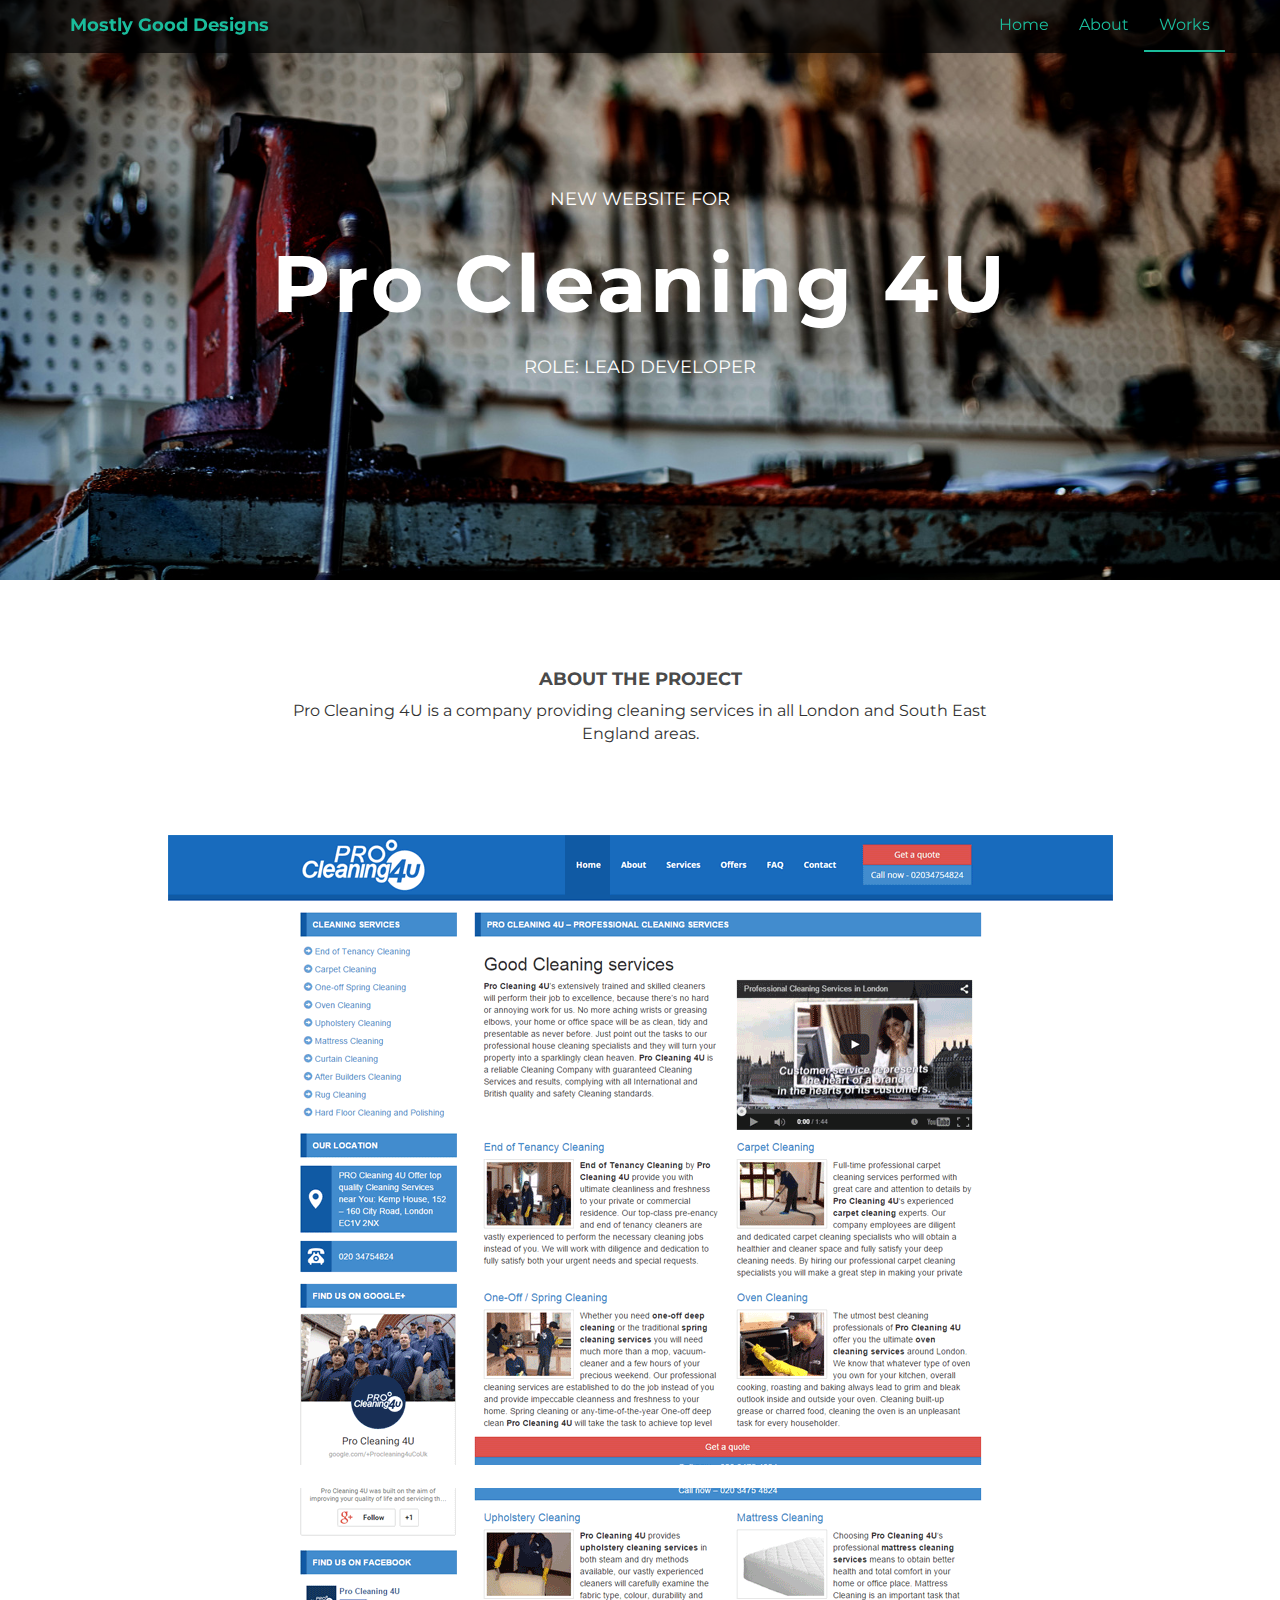
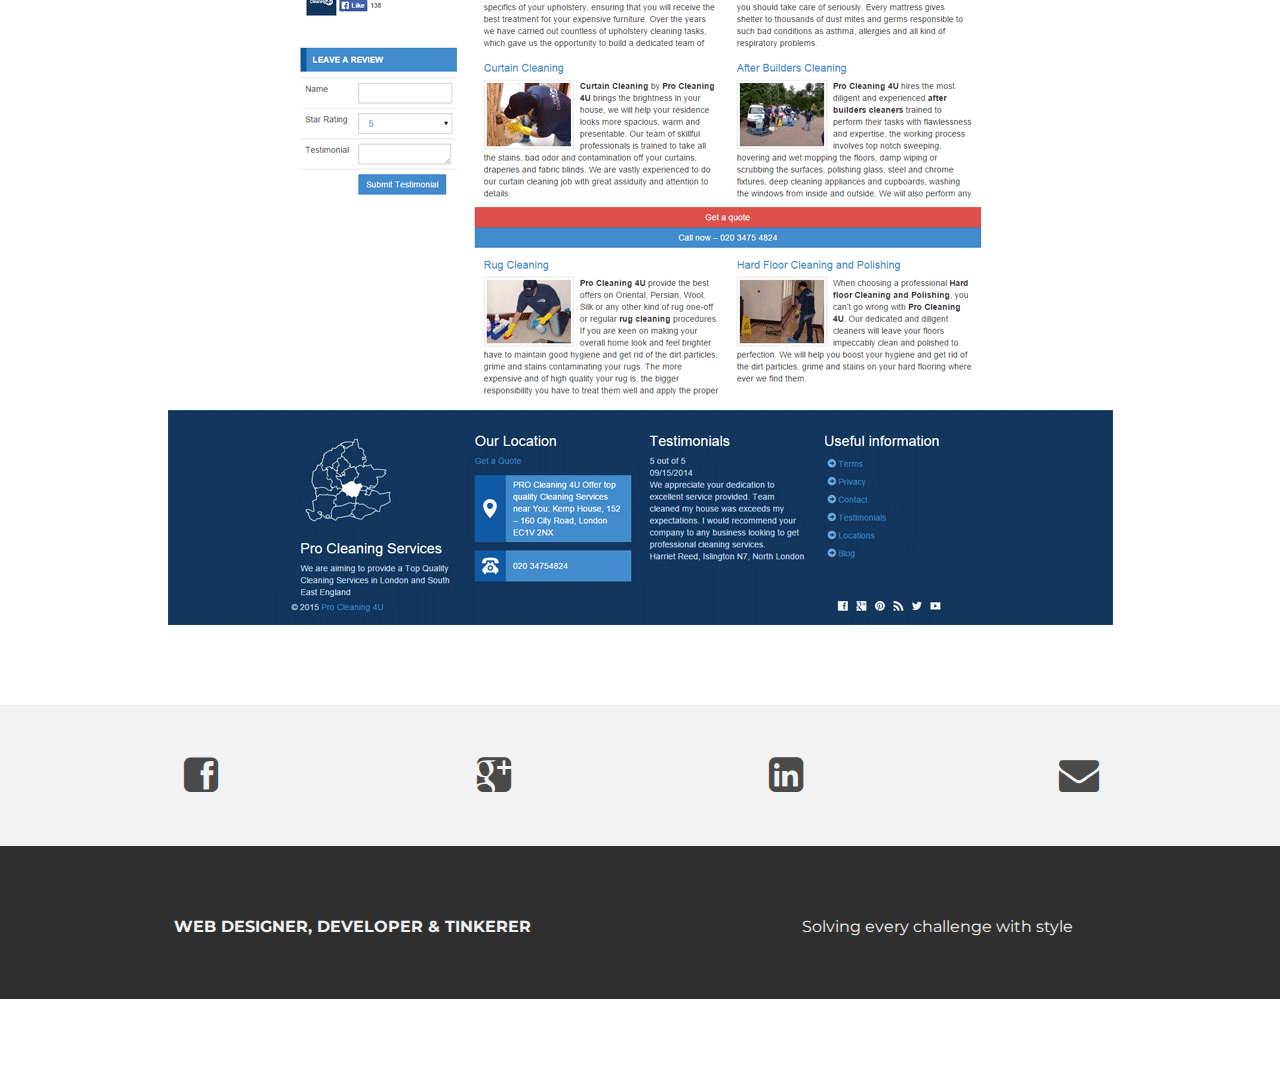
<file: procleaning.html>
<!DOCTYPE html>
<html lang="en">
  <head>
    <meta charset="utf-8">
    <meta http-equiv="X-UA-Compatible" content="IE=edge">
    <meta name="viewport" content="width=device-width, initial-scale=1">
    <meta name="description" content="">
    <meta name="author" content="">
    <link rel="shortcut icon" href="assets/ico/favicon.ico">

    <title>Pro Cleaning 4U - Mostly Good Designs / Portfolio</title>

    <!-- Bootstrap core CSS -->
    <link href="assets/css/bootstrap.css" rel="stylesheet">

    <!-- Custom styles for this template -->
    <link href="assets/css/custom.css" rel="stylesheet">
    <link href="assets/css/font-awesome.min.css" rel="stylesheet">

    <!-- Just for debugging purposes. Don't actually copy this line! -->
    <!--[if lt IE 9]><script src="../../assets/js/ie8-responsive-file-warning.js"></script><![endif]-->

    <!-- HTML5 shim and Respond.js IE8 support of HTML5 elements and media queries -->
    <!--[if lt IE 9]>
      <script src="https://oss.maxcdn.com/libs/html5shiv/3.7.0/html5shiv.js"></script>
      <script src="https://oss.maxcdn.com/libs/respond.js/1.4.2/respond.min.js"></script>
    <![endif]-->
  </head>

  <body>

    <!-- Static navbar -->
    <div class="navbar navbar-default navbar-fixed-top" role="navigation">
      <div class="container">
        <div class="navbar-header">
          <button type="button" class="navbar-toggle" data-toggle="collapse" data-target=".navbar-collapse">
            <span class="sr-only">Toggle navigation</span>
            <span class="icon-bar"></span>
            <span class="icon-bar"></span>
            <span class="icon-bar"></span>
          </button>
          <a class="navbar-brand" href="index.html">Mostly Good Designs</a>
        </div>
        <div class="navbar-collapse collapse">
          <ul class="nav navbar-nav navbar-right">
            <li><a href="index.html">Home</a></li>
            <li><a href="about.html">About</a></li>
            <li class="active"><a href="index.html#works">Works</a></li>
          </ul>
        </div><!--/.nav-collapse -->
      </div>
    </div>


	<div id="workwrap">
	    <div class="container">
			<div class="row">
				<div class="col-lg-12 text-center">
					<h4>NEW WEBSITE FOR</h4>
					<h1>Pro Cleaning 4U</h1>
					<h4>ROLE: LEAD DEVELOPER</h4>
				</div>
			</div><! --/row -->
	    </div> <!-- /container -->
	</div><! --/workwrap -->
	
	<section id="works"></section>
	<div class="container">
		<div class="row centered mt mb">
			<div class="col-lg-8 col-lg-offset-2">
				<h4>ABOUT THE PROJECT</h4>
        <p>Pro Cleaning 4U is a company providing cleaning services in all London and South East England areas.</p>
			</div>
			<div class="col-lg-10 col-lg-offset-1 mt">
				<img class="img-responsive" src="assets/img/portfolio/pro-cleaning/Pro-Cleaning-01.png">
        <br>
        <img class="img-responsive" src="assets/img/portfolio/pro-cleaning/Pro-Cleaning-02.png">
			</div>

		</div><! --/row -->
	</div><! --/container -->
	
  <div id="social">
    <div class="container">
      <div class="row centered">
        <div class="col-lg-3">
          <a href="https://www.facebook.com/maledicted"><i class="fa fa-facebook-square"></i></a>
        </div>
        <div class="col-lg-3">
          <a href="https://plus.google.com/u/0/108234204736282211368"><i class="fa fa-google-plus-square"></i></a>
        </div>
        <div class="col-lg-3">
          <a href="http://bg.linkedin.com/in/omnichronous"><i class="fa fa-linkedin-square"></i></a>
        </div>
        <div class="col-lg-3">
          <a href="email:omnichronous@gmail.com"><i class="fa fa-envelope"></i></a>
        </div>
      
      </div><! --/row -->
    </div><! --/container -->
  </div><! --/social -->

  <div id="footerwrap">
    <div class="container">
      <div class="row centered">
        <div class="col-lg-6">
          <p><b>WEB DESIGNER, DEVELOPER & TINKERER</b></p>
        </div>
      
        <div class="col-lg-6">
          <p>Solving every challenge with style</p>
        </div>
      </div>
    </div>
  </div><! --/footerwrap -->
	


    <!-- Bootstrap core JavaScript
    ================================================== -->
    <!-- Placed at the end of the document so the pages load faster -->
    <script src="https://ajax.googleapis.com/ajax/libs/jquery/1.11.0/jquery.min.js"></script>
    <script src="assets/js/bootstrap.min.js"></script>
  </body>
</html>
</file>
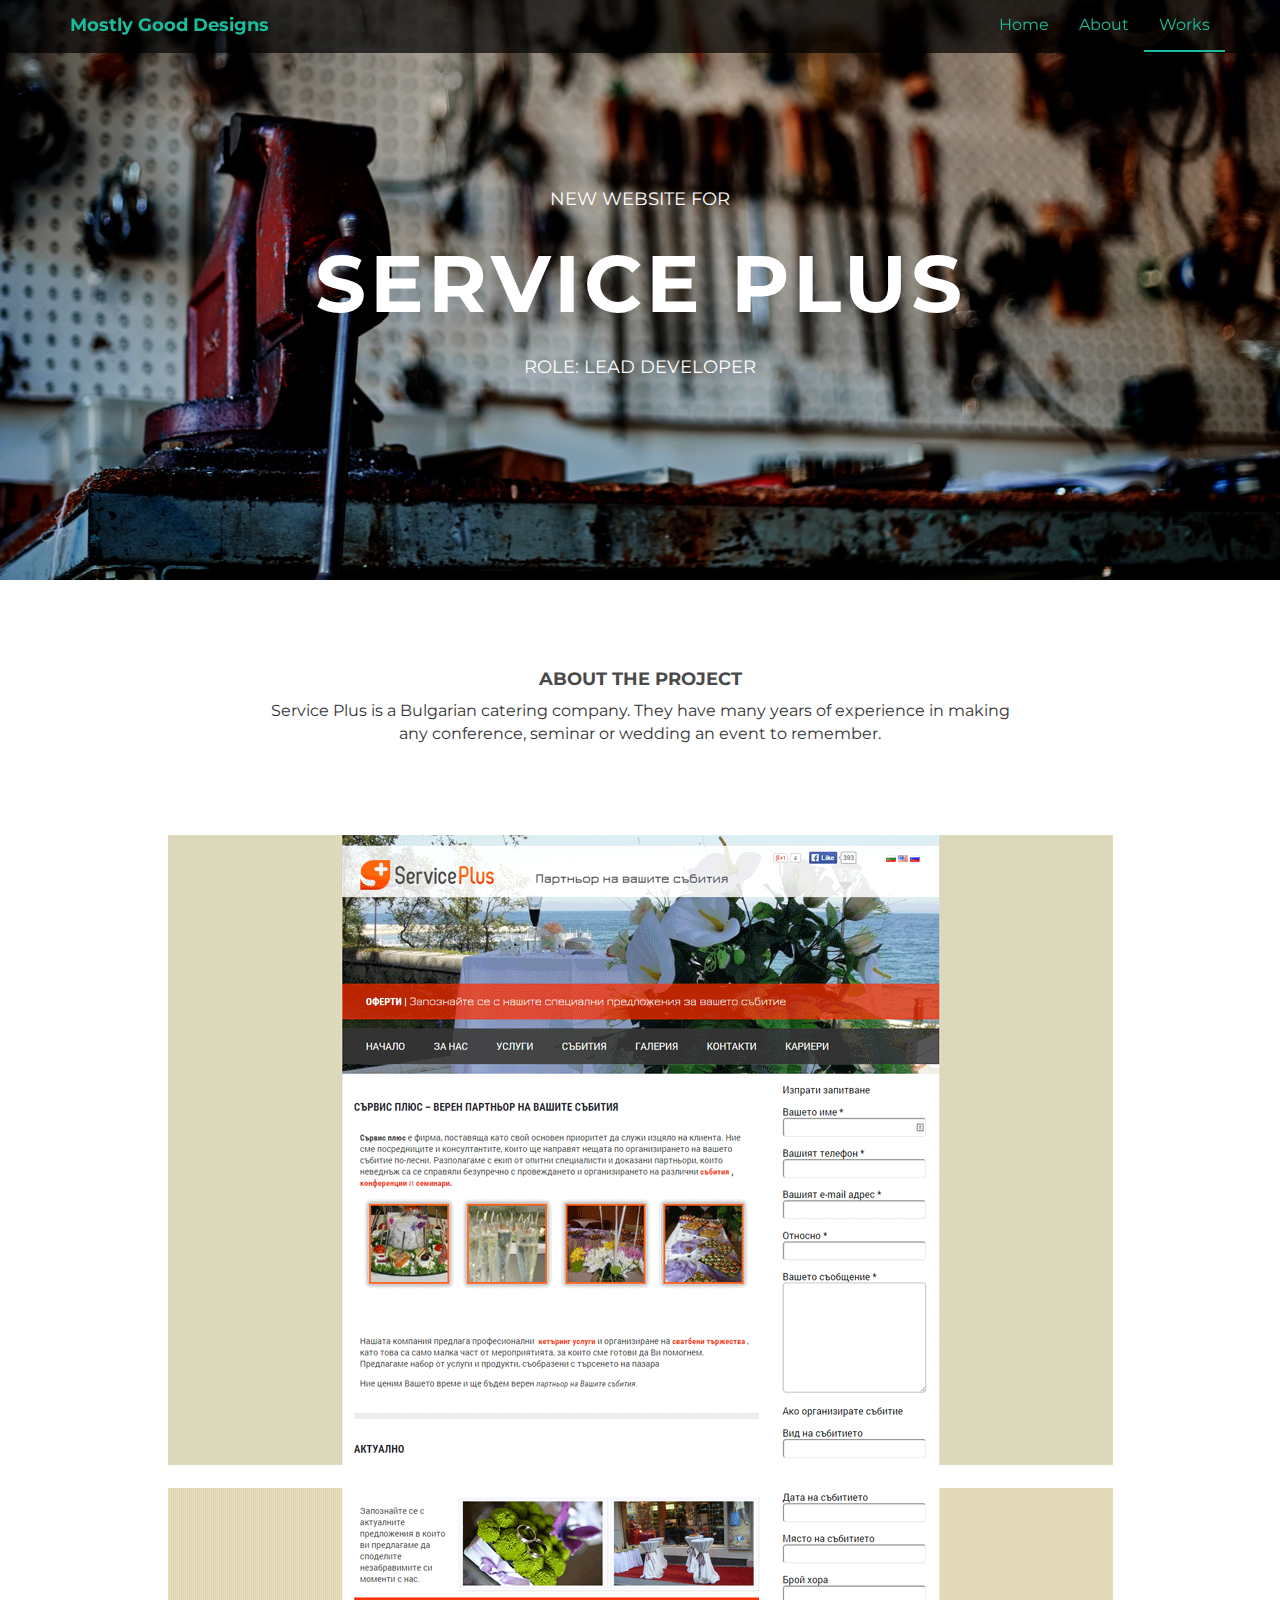
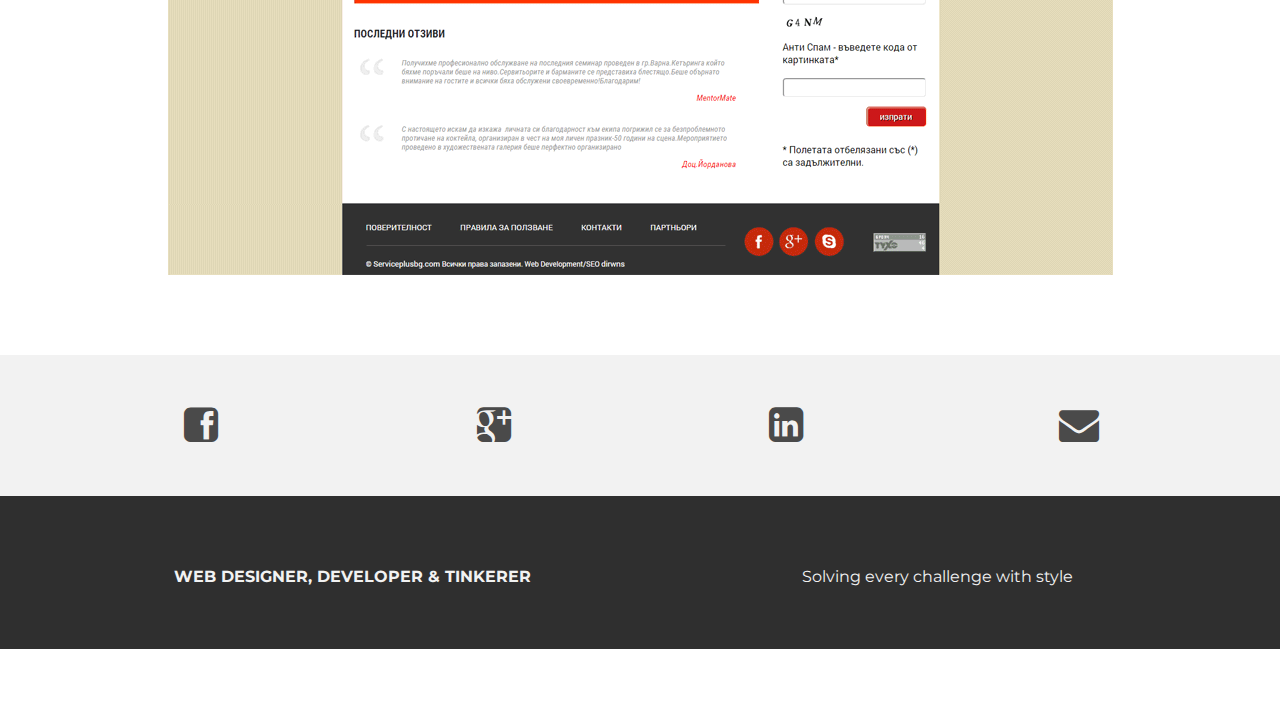
<file: serviceplus.html>
<!DOCTYPE html>
<html lang="en">
  <head>
    <meta charset="utf-8">
    <meta http-equiv="X-UA-Compatible" content="IE=edge">
    <meta name="viewport" content="width=device-width, initial-scale=1">
    <meta name="description" content="">
    <meta name="author" content="">
    <link rel="shortcut icon" href="assets/ico/favicon.ico">

    <title>Service Plus - Mostly Good Designs / Portfolio</title>

    <!-- Bootstrap core CSS -->
    <link href="assets/css/bootstrap.css" rel="stylesheet">

    <!-- Custom styles for this template -->
    <link href="assets/css/custom.css" rel="stylesheet">
    <link href="assets/css/font-awesome.min.css" rel="stylesheet">

    <!-- Just for debugging purposes. Don't actually copy this line! -->
    <!--[if lt IE 9]><script src="../../assets/js/ie8-responsive-file-warning.js"></script><![endif]-->

    <!-- HTML5 shim and Respond.js IE8 support of HTML5 elements and media queries -->
    <!--[if lt IE 9]>
      <script src="https://oss.maxcdn.com/libs/html5shiv/3.7.0/html5shiv.js"></script>
      <script src="https://oss.maxcdn.com/libs/respond.js/1.4.2/respond.min.js"></script>
    <![endif]-->
  </head>

  <body>

    <!-- Static navbar -->
    <div class="navbar navbar-default navbar-fixed-top" role="navigation">
      <div class="container">
        <div class="navbar-header">
          <button type="button" class="navbar-toggle" data-toggle="collapse" data-target=".navbar-collapse">
            <span class="sr-only">Toggle navigation</span>
            <span class="icon-bar"></span>
            <span class="icon-bar"></span>
            <span class="icon-bar"></span>
          </button>
          <a class="navbar-brand" href="index.html">Mostly Good Designs</a>
        </div>
        <div class="navbar-collapse collapse">
          <ul class="nav navbar-nav navbar-right">
            <li><a href="index.html">Home</a></li>
            <li><a href="about.html">About</a></li>
            <li class="active"><a href="index.html#works">Works</a></li>
          </ul>
        </div><!--/.nav-collapse -->
      </div>
    </div>


	<div id="workwrap">
	    <div class="container">
			<div class="row">
				<div class="col-lg-12 text-center">
					<h4>NEW WEBSITE FOR</h4>
					<h1>SERVICE PLUS</h1>
					<h4>ROLE: LEAD DEVELOPER</h4>
				</div>
			</div><! --/row -->
	    </div> <!-- /container -->
	</div><! --/workwrap -->
	
	<section id="works"></section>
	<div class="container">
		<div class="row centered mt mb">
			<div class="col-lg-8 col-lg-offset-2">
				<h4>ABOUT THE PROJECT</h4>
        <p>Service Plus is a Bulgarian catering company. They have many years of experience in making any conference, seminar or wedding an event to remember.</p>
			</div>
			<div class="col-lg-10 col-lg-offset-1 mt">
				<img class="img-responsive" src="assets/img/portfolio/service-plus/service-plus-01.png">
        <br>
        <img class="img-responsive" src="assets/img/portfolio/service-plus/service-plus-02.png">
			</div>

		</div><! --/row -->
	</div><! --/container -->
	
  <div id="social">
    <div class="container">
      <div class="row centered">
        <div class="col-lg-3">
          <a href="https://www.facebook.com/maledicted"><i class="fa fa-facebook-square"></i></a>
        </div>
        <div class="col-lg-3">
          <a href="https://plus.google.com/u/0/108234204736282211368"><i class="fa fa-google-plus-square"></i></a>
        </div>
        <div class="col-lg-3">
          <a href="http://bg.linkedin.com/in/omnichronous"><i class="fa fa-linkedin-square"></i></a>
        </div>
        <div class="col-lg-3">
          <a href="email:omnichronous@gmail.com"><i class="fa fa-envelope"></i></a>
        </div>
      
      </div><! --/row -->
    </div><! --/container -->
  </div><! --/social -->

  <div id="footerwrap">
    <div class="container">
      <div class="row centered">
        <div class="col-lg-6">
          <p><b>WEB DESIGNER, DEVELOPER & TINKERER</b></p>
        </div>
      
        <div class="col-lg-6">
          <p>Solving every challenge with style</p>
        </div>
      </div>
    </div>
  </div><! --/footerwrap -->
	


    <!-- Bootstrap core JavaScript
    ================================================== -->
    <!-- Placed at the end of the document so the pages load faster -->
    <script src="https://ajax.googleapis.com/ajax/libs/jquery/1.11.0/jquery.min.js"></script>
    <script src="assets/js/bootstrap.min.js"></script>
  </body>
</html>
</file>
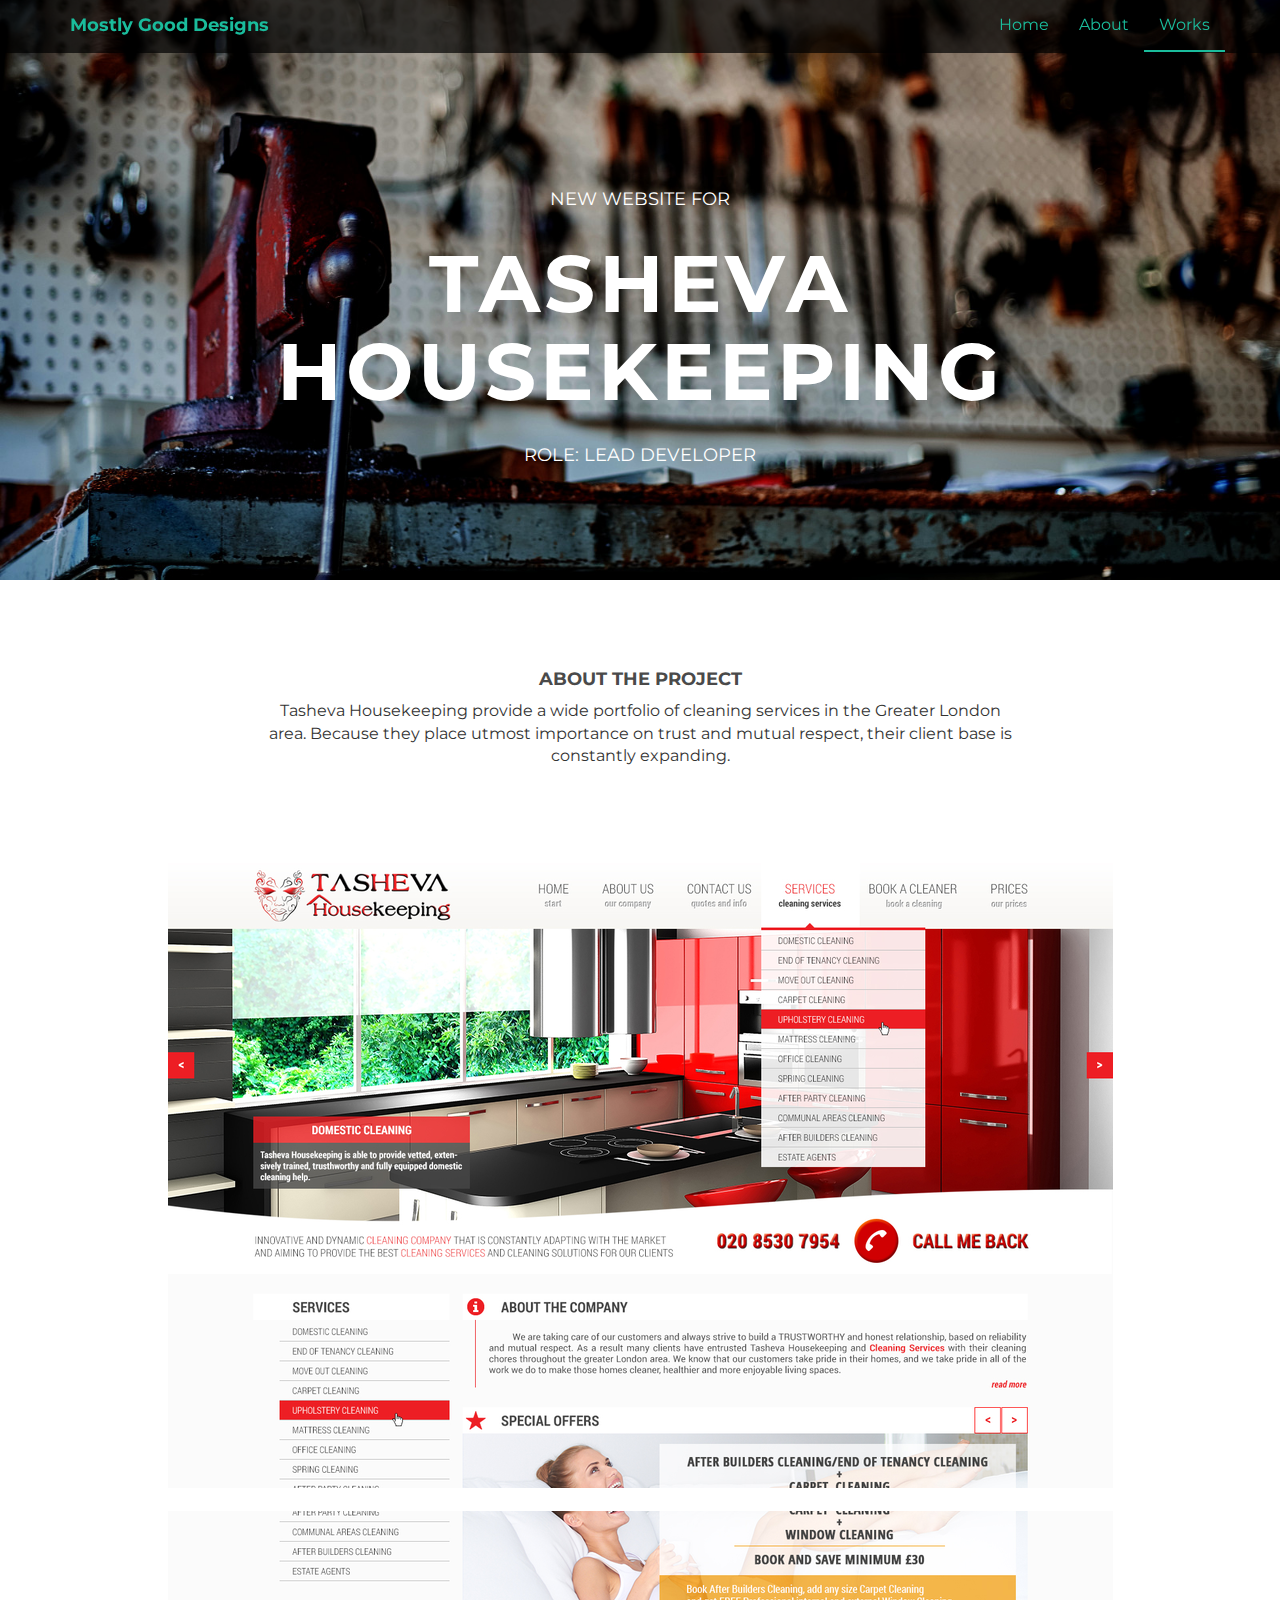
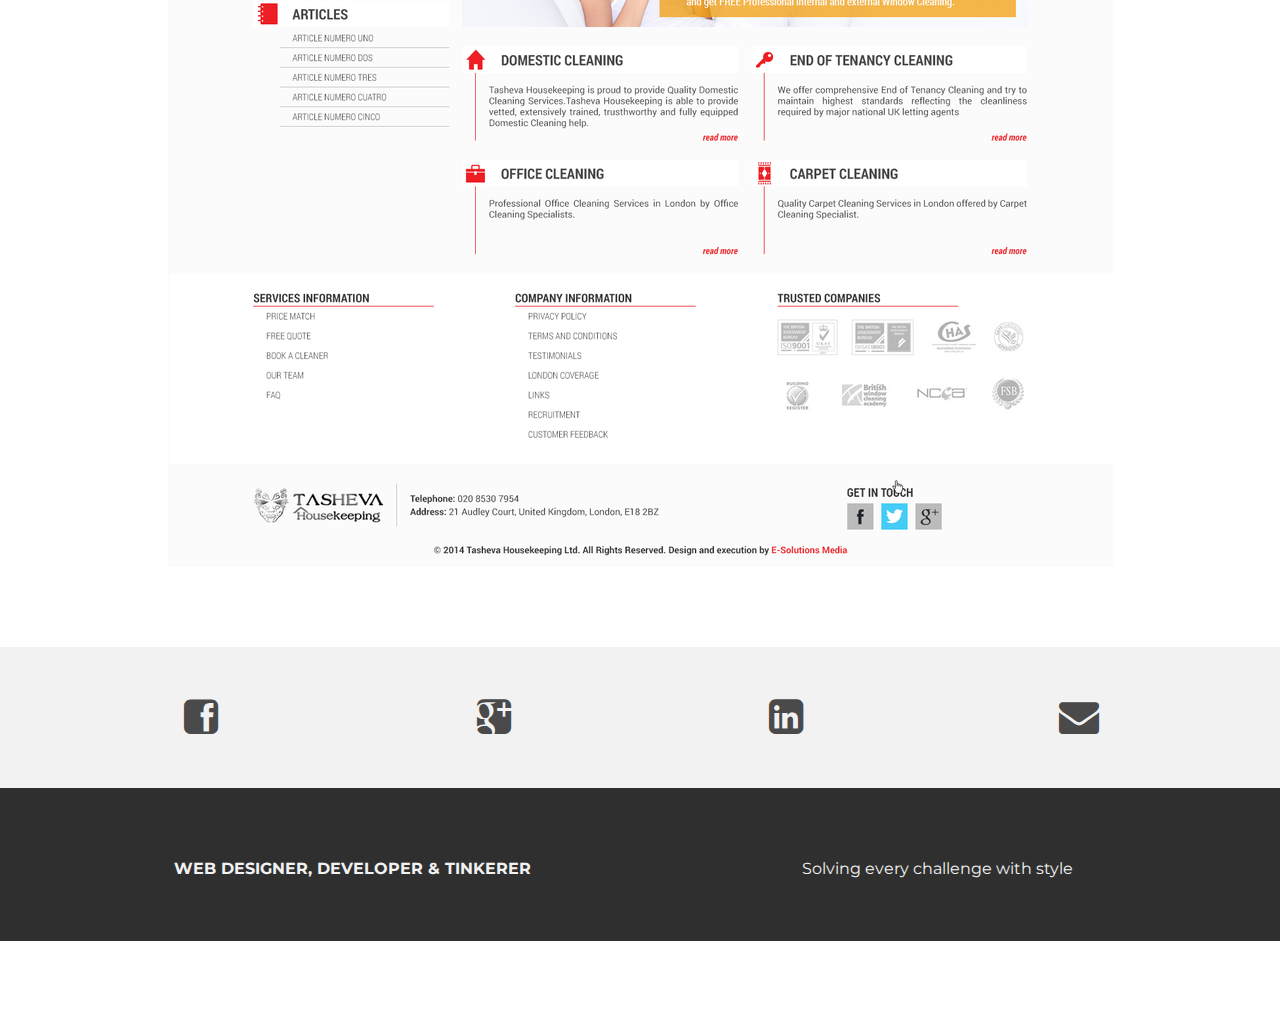
<file: tasheva.html>
<!DOCTYPE html>
<html lang="en">
  <head>
    <meta charset="utf-8">
    <meta http-equiv="X-UA-Compatible" content="IE=edge">
    <meta name="viewport" content="width=device-width, initial-scale=1">
    <meta name="description" content="">
    <meta name="author" content="">
    <link rel="shortcut icon" href="assets/ico/favicon.ico">

    <title>Tasheva Housekeeping - Mostly Good Designs / Portfolio</title>

    <!-- Bootstrap core CSS -->
    <link href="assets/css/bootstrap.css" rel="stylesheet">

    <!-- Custom styles for this template -->
    <link href="assets/css/custom.css" rel="stylesheet">
    <link href="assets/css/font-awesome.min.css" rel="stylesheet">

    <!-- Just for debugging purposes. Don't actually copy this line! -->
    <!--[if lt IE 9]><script src="../../assets/js/ie8-responsive-file-warning.js"></script><![endif]-->

    <!-- HTML5 shim and Respond.js IE8 support of HTML5 elements and media queries -->
    <!--[if lt IE 9]>
      <script src="https://oss.maxcdn.com/libs/html5shiv/3.7.0/html5shiv.js"></script>
      <script src="https://oss.maxcdn.com/libs/respond.js/1.4.2/respond.min.js"></script>
    <![endif]-->
  </head>

  <body>

    <!-- Static navbar -->
    <div class="navbar navbar-default navbar-fixed-top" role="navigation">
      <div class="container">
        <div class="navbar-header">
          <button type="button" class="navbar-toggle" data-toggle="collapse" data-target=".navbar-collapse">
            <span class="sr-only">Toggle navigation</span>
            <span class="icon-bar"></span>
            <span class="icon-bar"></span>
            <span class="icon-bar"></span>
          </button>
          <a class="navbar-brand" href="index.html">Mostly Good Designs</a>
        </div>
        <div class="navbar-collapse collapse">
          <ul class="nav navbar-nav navbar-right">
            <li><a href="index.html">Home</a></li>
            <li><a href="about.html">About</a></li>
            <li class="active"><a href="index.html#works">Works</a></li>
          </ul>
        </div><!--/.nav-collapse -->
      </div>
    </div>


	<div id="workwrap">
	    <div class="container">
			<div class="row">
				<div class="col-lg-12 text-center">
					<h4>NEW WEBSITE FOR</h4>
					<h1>TASHEVA HOUSEKEEPING</h1>
					<h4>ROLE: LEAD DEVELOPER</h4>
				</div>
			</div><! --/row -->
	    </div> <!-- /container -->
	</div><! --/workwrap -->
	
	<section id="works"></section>
	<div class="container">
		<div class="row centered mt mb">
			<div class="col-lg-8 col-lg-offset-2">
				<h4>ABOUT THE PROJECT</h4>
        <p>Tasheva Housekeeping provide a wide portfolio of cleaning services in the Greater London area. Because they place utmost importance on trust and mutual respect, their client base is constantly expanding.</p>
			</div>
			<div class="col-lg-10 col-lg-offset-1 mt">
				<img class="img-responsive" src="assets/img/portfolio/tasheva/tasheva-01.png">
        <br>
        <img class="img-responsive" src="assets/img/portfolio/tasheva/tasheva-02.png">
			</div>

		</div><! --/row -->
	</div><! --/container -->
	
  <div id="social">
    <div class="container">
      <div class="row centered">
        <div class="col-lg-3">
          <a href="https://www.facebook.com/maledicted"><i class="fa fa-facebook-square"></i></a>
        </div>
        <div class="col-lg-3">
          <a href="https://plus.google.com/u/0/108234204736282211368"><i class="fa fa-google-plus-square"></i></a>
        </div>
        <div class="col-lg-3">
          <a href="http://bg.linkedin.com/in/omnichronous"><i class="fa fa-linkedin-square"></i></a>
        </div>
        <div class="col-lg-3">
          <a href="email:omnichronous@gmail.com"><i class="fa fa-envelope"></i></a>
        </div>
      
      </div><! --/row -->
    </div><! --/container -->
  </div><! --/social -->

  <div id="footerwrap">
    <div class="container">
      <div class="row centered">
        <div class="col-lg-6">
          <p><b>WEB DESIGNER, DEVELOPER & TINKERER</b></p>
        </div>
      
        <div class="col-lg-6">
          <p>Solving every challenge with style</p>
        </div>
      </div>
    </div>
  </div><! --/footerwrap -->
	


    <!-- Bootstrap core JavaScript
    ================================================== -->
    <!-- Placed at the end of the document so the pages load faster -->
    <script src="https://ajax.googleapis.com/ajax/libs/jquery/1.11.0/jquery.min.js"></script>
    <script src="assets/js/bootstrap.min.js"></script>
  </body>
</html>
</file>
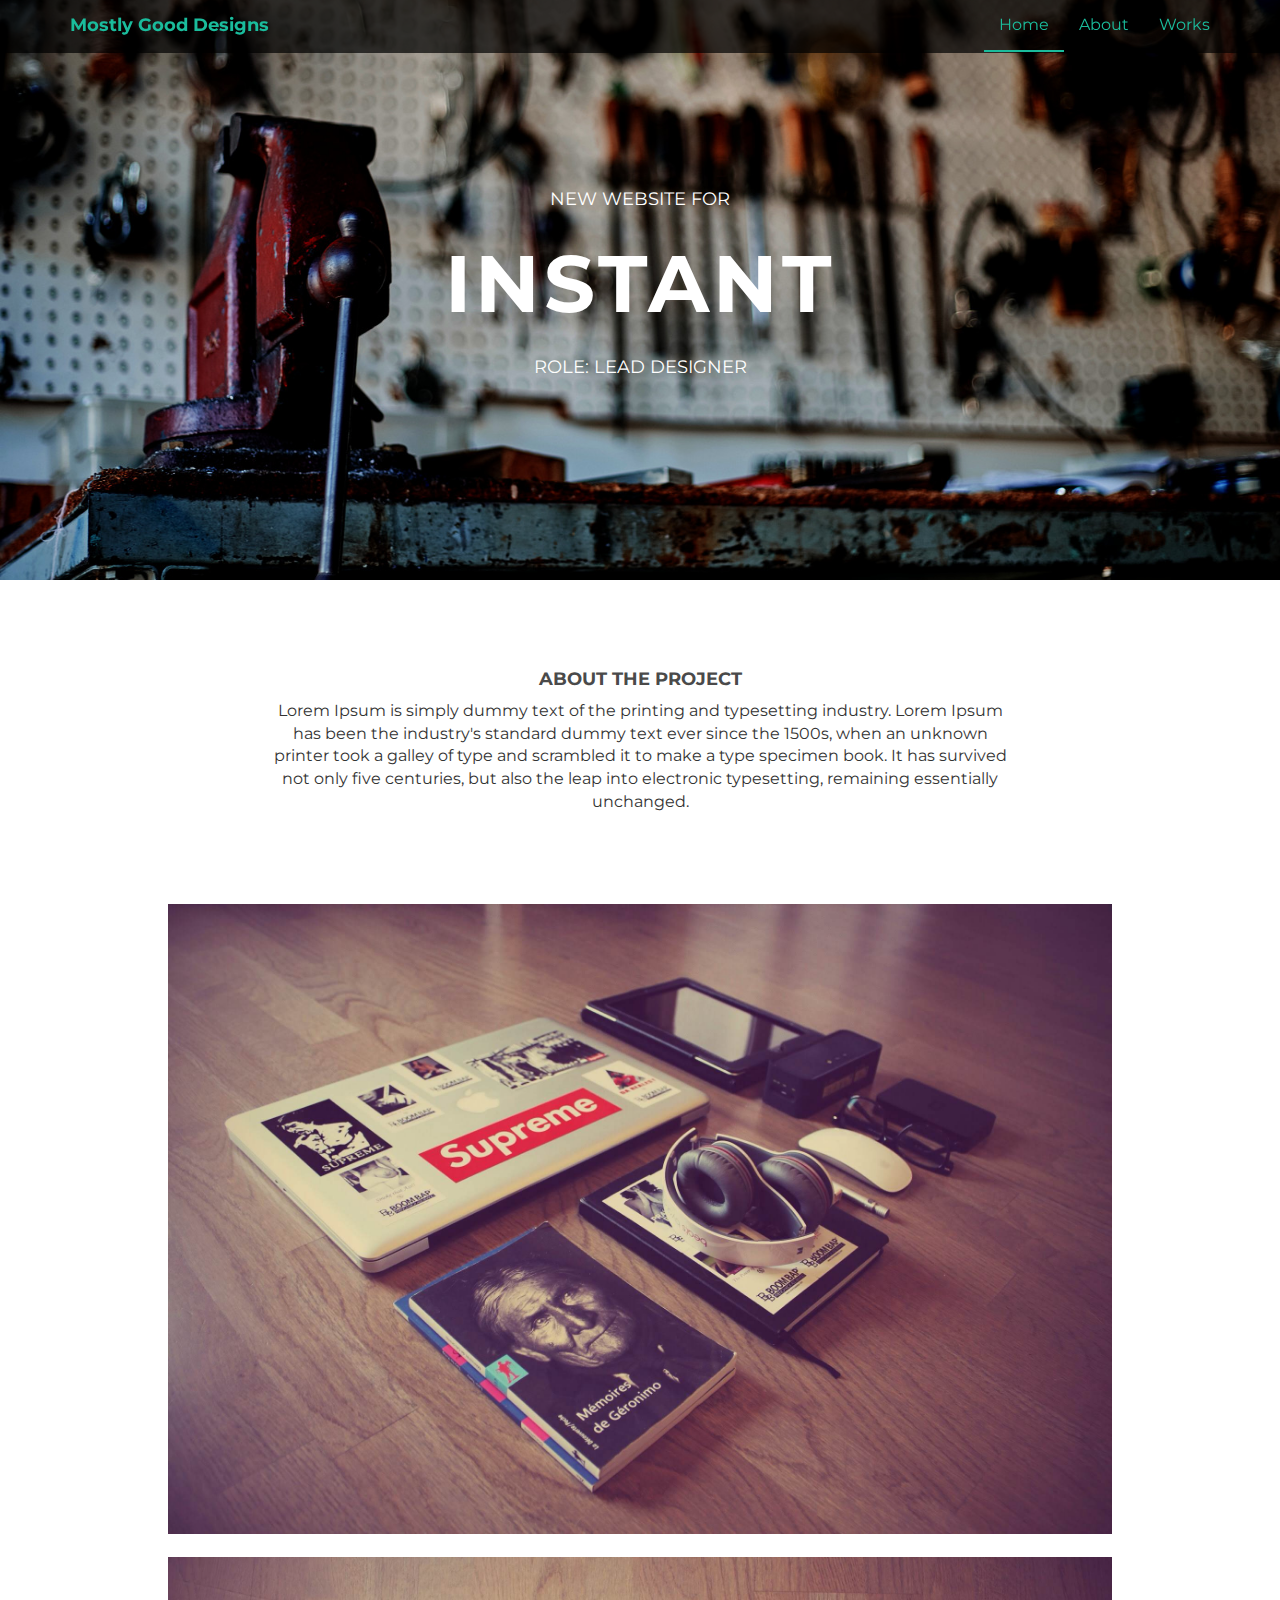
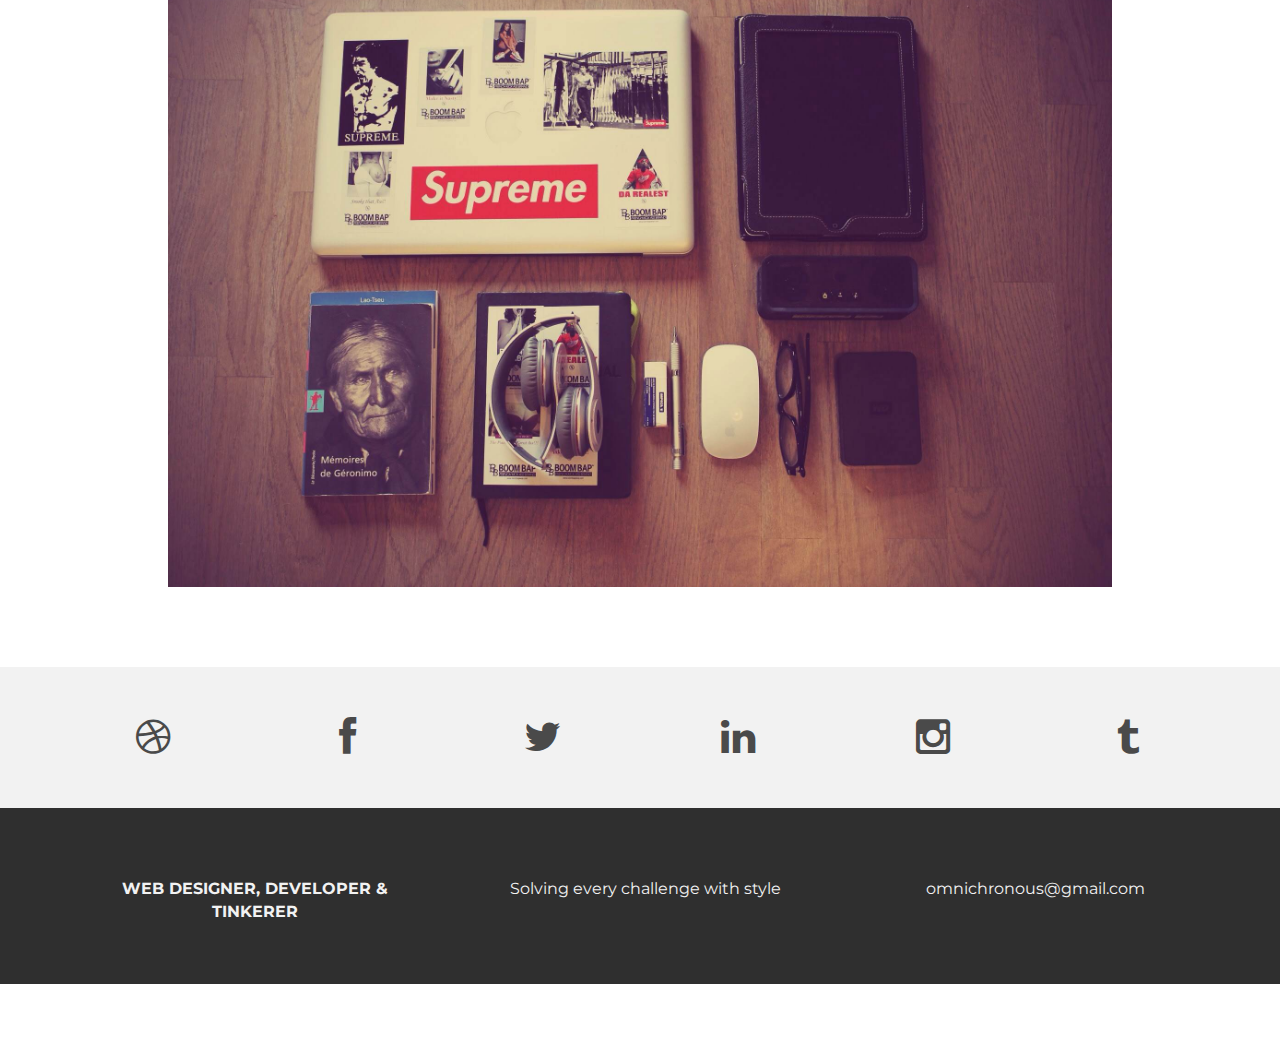
<file: work.html>
<!DOCTYPE html>
<html lang="en">
  <head>
    <meta charset="utf-8">
    <meta http-equiv="X-UA-Compatible" content="IE=edge">
    <meta name="viewport" content="width=device-width, initial-scale=1">
    <meta name="description" content="">
    <meta name="author" content="">
    <link rel="shortcut icon" href="assets/ico/favicon.ico">

    <title>Mostly Good Designs - web design and development since 2011</title>

    <!-- Bootstrap core CSS -->
    <link href="assets/css/bootstrap.css" rel="stylesheet">

    <!-- Custom styles for this template -->
    <link href="assets/css/custom.css" rel="stylesheet">
    <link href="assets/css/font-awesome.min.css" rel="stylesheet">

    <!-- Just for debugging purposes. Don't actually copy this line! -->
    <!--[if lt IE 9]><script src="../../assets/js/ie8-responsive-file-warning.js"></script><![endif]-->

    <!-- HTML5 shim and Respond.js IE8 support of HTML5 elements and media queries -->
    <!--[if lt IE 9]>
      <script src="https://oss.maxcdn.com/libs/html5shiv/3.7.0/html5shiv.js"></script>
      <script src="https://oss.maxcdn.com/libs/respond.js/1.4.2/respond.min.js"></script>
    <![endif]-->
  </head>

  <body>

    <!-- Static navbar -->
    <div class="navbar navbar-default navbar-fixed-top" role="navigation">
      <div class="container">
        <div class="navbar-header">
          <button type="button" class="navbar-toggle" data-toggle="collapse" data-target=".navbar-collapse">
            <span class="sr-only">Toggle navigation</span>
            <span class="icon-bar"></span>
            <span class="icon-bar"></span>
            <span class="icon-bar"></span>
          </button>
          <a class="navbar-brand" href="index.html">Mostly Good Designs</a>
        </div>
        <div class="navbar-collapse collapse">
          <ul class="nav navbar-nav navbar-right">
            <li class="active"><a href="index.html">Home</a></li>
            <li><a href="about.html">About</a></li>
            <li><a href="#works">Works</a></li>
          </ul>
        </div><!--/.nav-collapse -->
      </div>
    </div>


	<div id="workwrap">
	    <div class="container">
			<div class="row">
				<div class="col-lg-12 text-center">
					<h4>NEW WEBSITE FOR</h4>
					<h1>INSTANT</h1>
					<h4>ROLE: LEAD DESIGNER</h4>
				</div>
			</div><! --/row -->
	    </div> <!-- /container -->
	</div><! --/workwrap -->
	
	<section id="works"></section>
	<div class="container">
		<div class="row centered mt mb">
			<div class="col-lg-8 col-lg-offset-2">
				<h4>ABOUT THE PROJECT</h4>
				<p>Lorem Ipsum is simply dummy text of the printing and typesetting industry. Lorem Ipsum has been the industry's standard dummy text ever since the 1500s, when an unknown printer took a galley of type and scrambled it to make a type specimen book. It has survived not only five centuries, but also the leap into electronic typesetting, remaining essentially unchanged.</p>
			</div>
			<div class="col-lg-10 col-lg-offset-1 mt">
				<img class="img-responsive" src="assets/img/pr01.jpg">
				<br>
				<img class="img-responsive" src="assets/img/pr02.jpg">
			</div>

		</div><! --/row -->
	</div><! --/container -->
	
	<div id="social">
		<div class="container">
			<div class="row centered">
				<div class="col-lg-2">
					<a href="#"><i class="fa fa-dribbble"></i></a>
				</div>
				<div class="col-lg-2">
					<a href="#"><i class="fa fa-facebook"></i></a>
				</div>
				<div class="col-lg-2">
					<a href="#"><i class="fa fa-twitter"></i></a>
				</div>
				<div class="col-lg-2">
					<a href="#"><i class="fa fa-linkedin"></i></a>
				</div>
				<div class="col-lg-2">
					<a href="#"><i class="fa fa-instagram"></i></a>
				</div>
				<div class="col-lg-2">
					<a href="#"><i class="fa fa-tumblr"></i></a>
				</div>
			
			</div><! --/row -->
		</div><! --/container -->
	</div><! --/social -->

	<div id="footerwrap">
		<div class="container">
			<div class="row centered">
				<div class="col-lg-4">
					<p><b>WEB DESIGNER, DEVELOPER & TINKERER</b></p>
				</div>
			
				<div class="col-lg-4">
					<p>Solving every challenge with style</p>
				</div>
				<div class="col-lg-4">
					<p>omnichronous@gmail.com</p>
				</div>
			
			</div>
		
		</div>
	</div><! --/footerwrap -->
	


    <!-- Bootstrap core JavaScript
    ================================================== -->
    <!-- Placed at the end of the document so the pages load faster -->
    <script src="https://ajax.googleapis.com/ajax/libs/jquery/1.11.0/jquery.min.js"></script>
    <script src="assets/js/bootstrap.min.js"></script>
  </body>
</html>
</file>
<file: portfolio/assets/css/custom.css>
@import url('style.css');

.navbar-default {
  background-color: black;
  background-color: rgba(0,0,0,0.7);
}
</file>
<file: assets/css/custom.css>
@import url('style.css');

.navbar-default {
  background-color: black;
  background-color: rgba(0,0,0,0.7);
}
</file>
